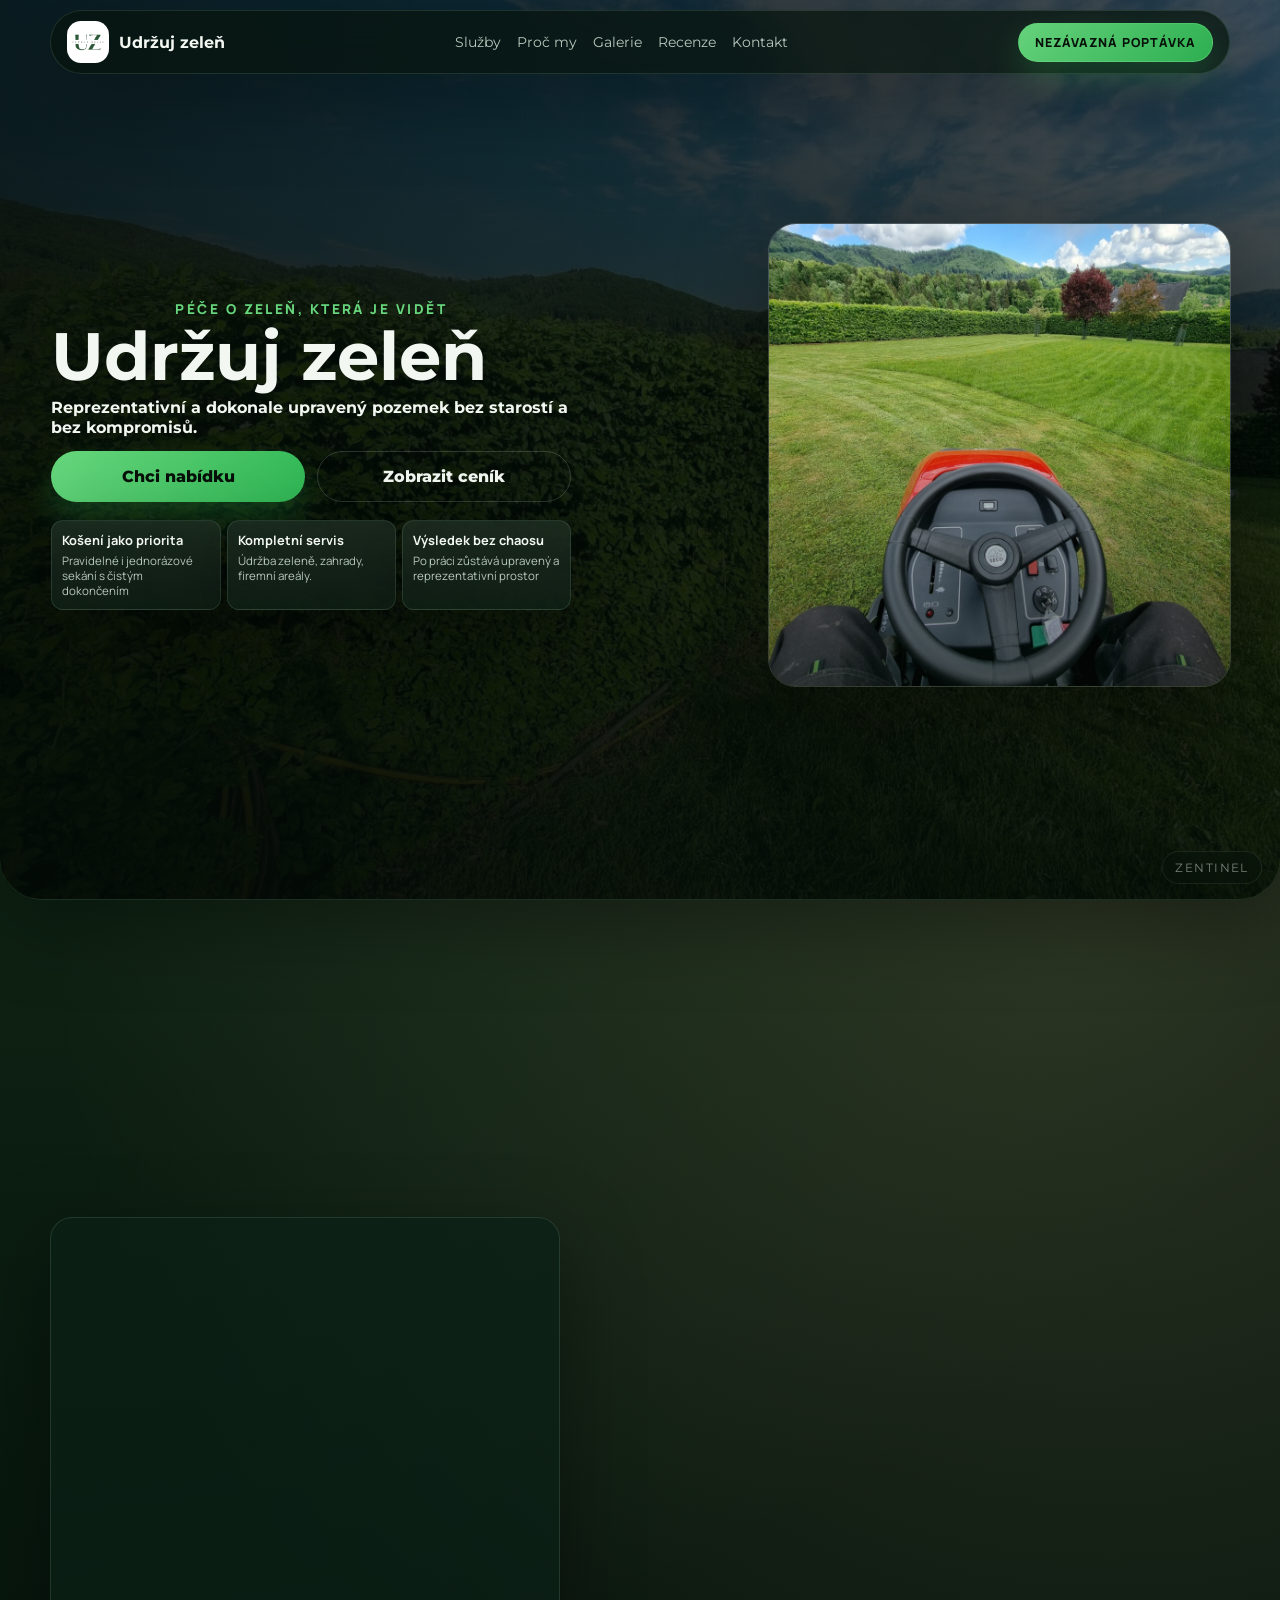
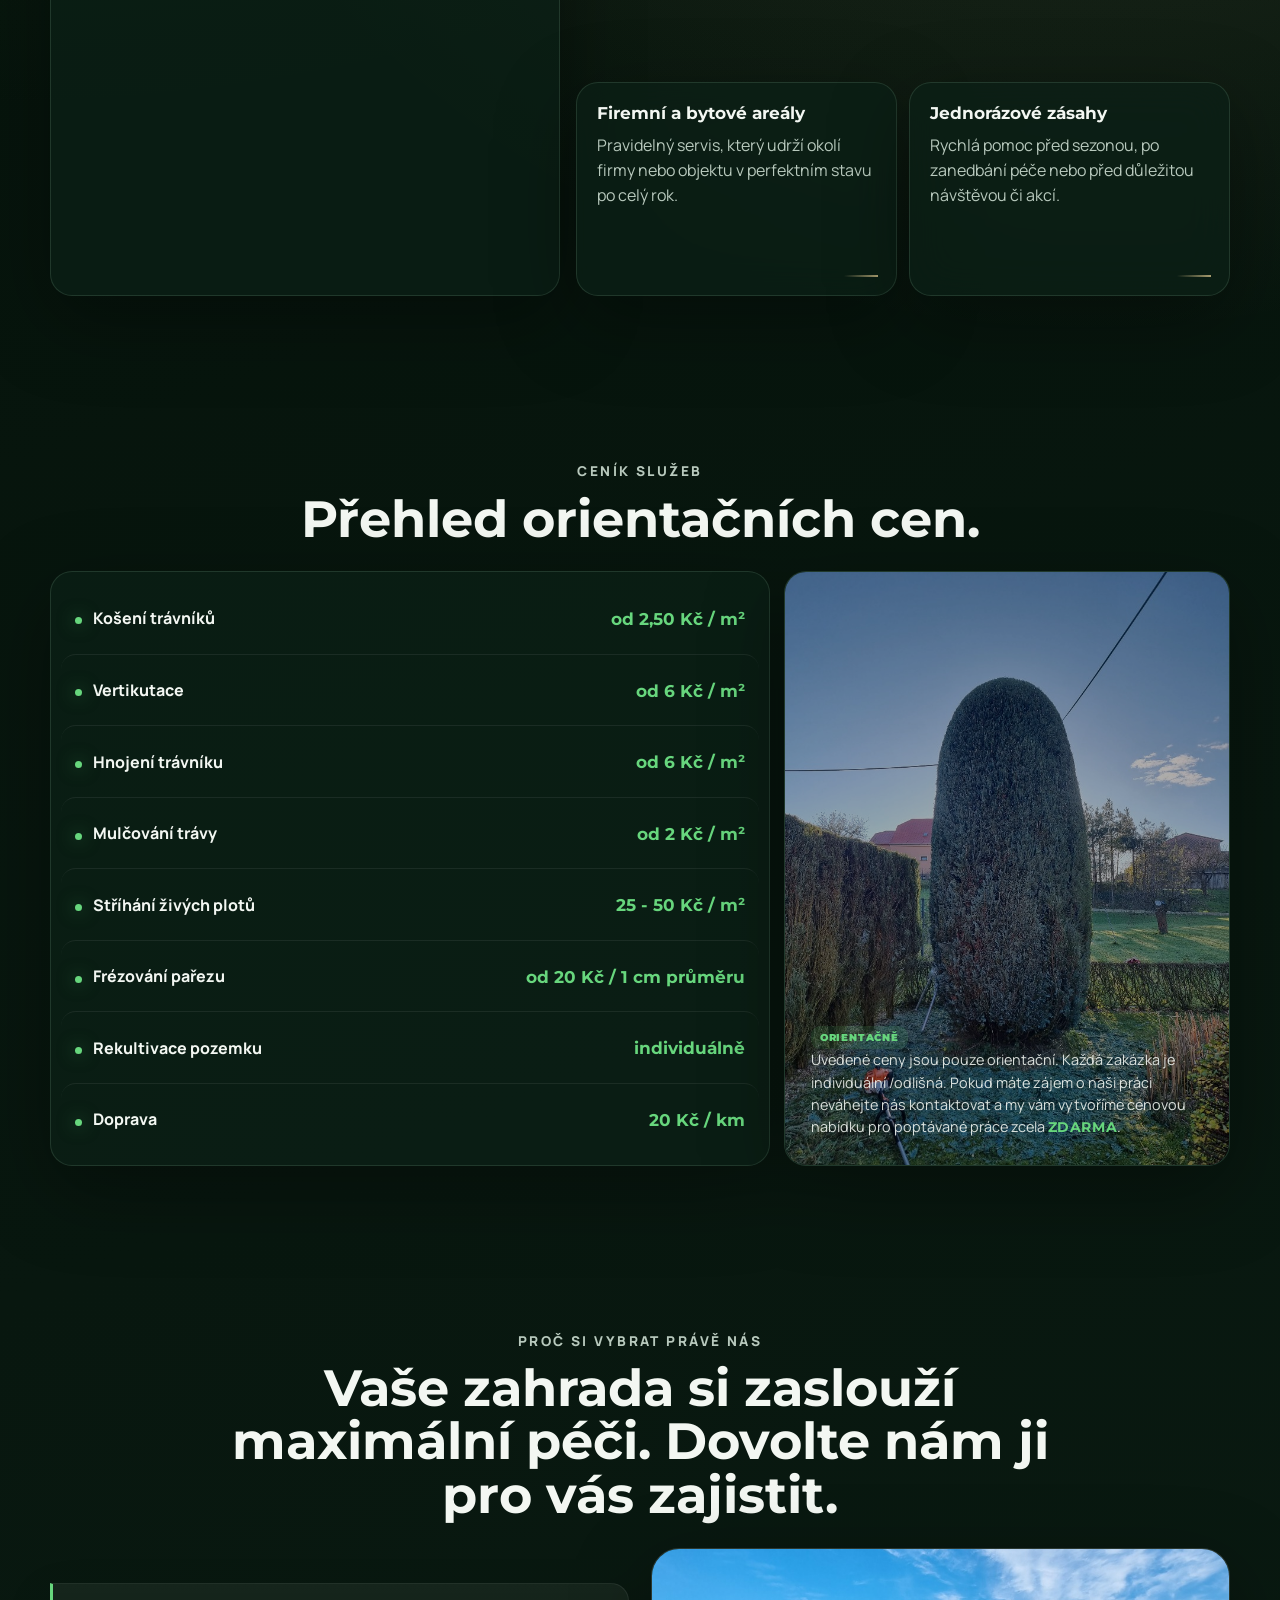
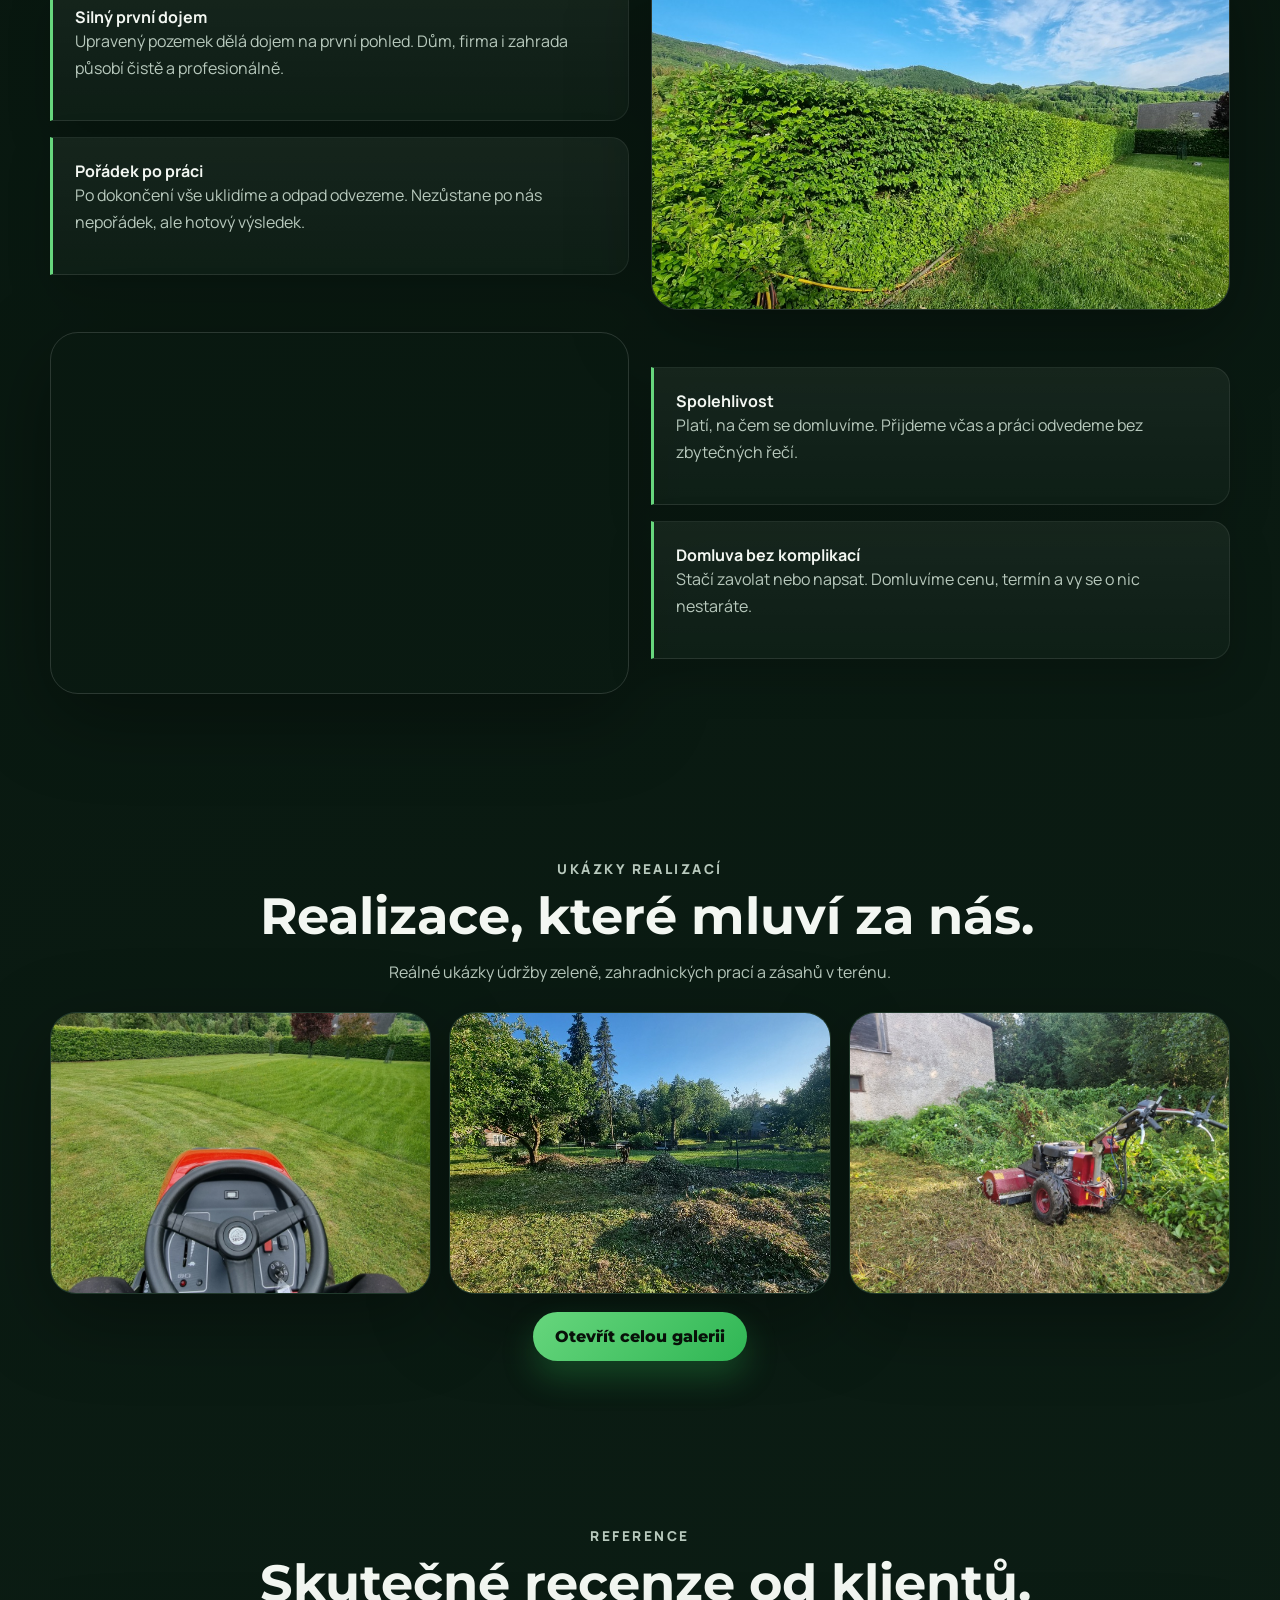
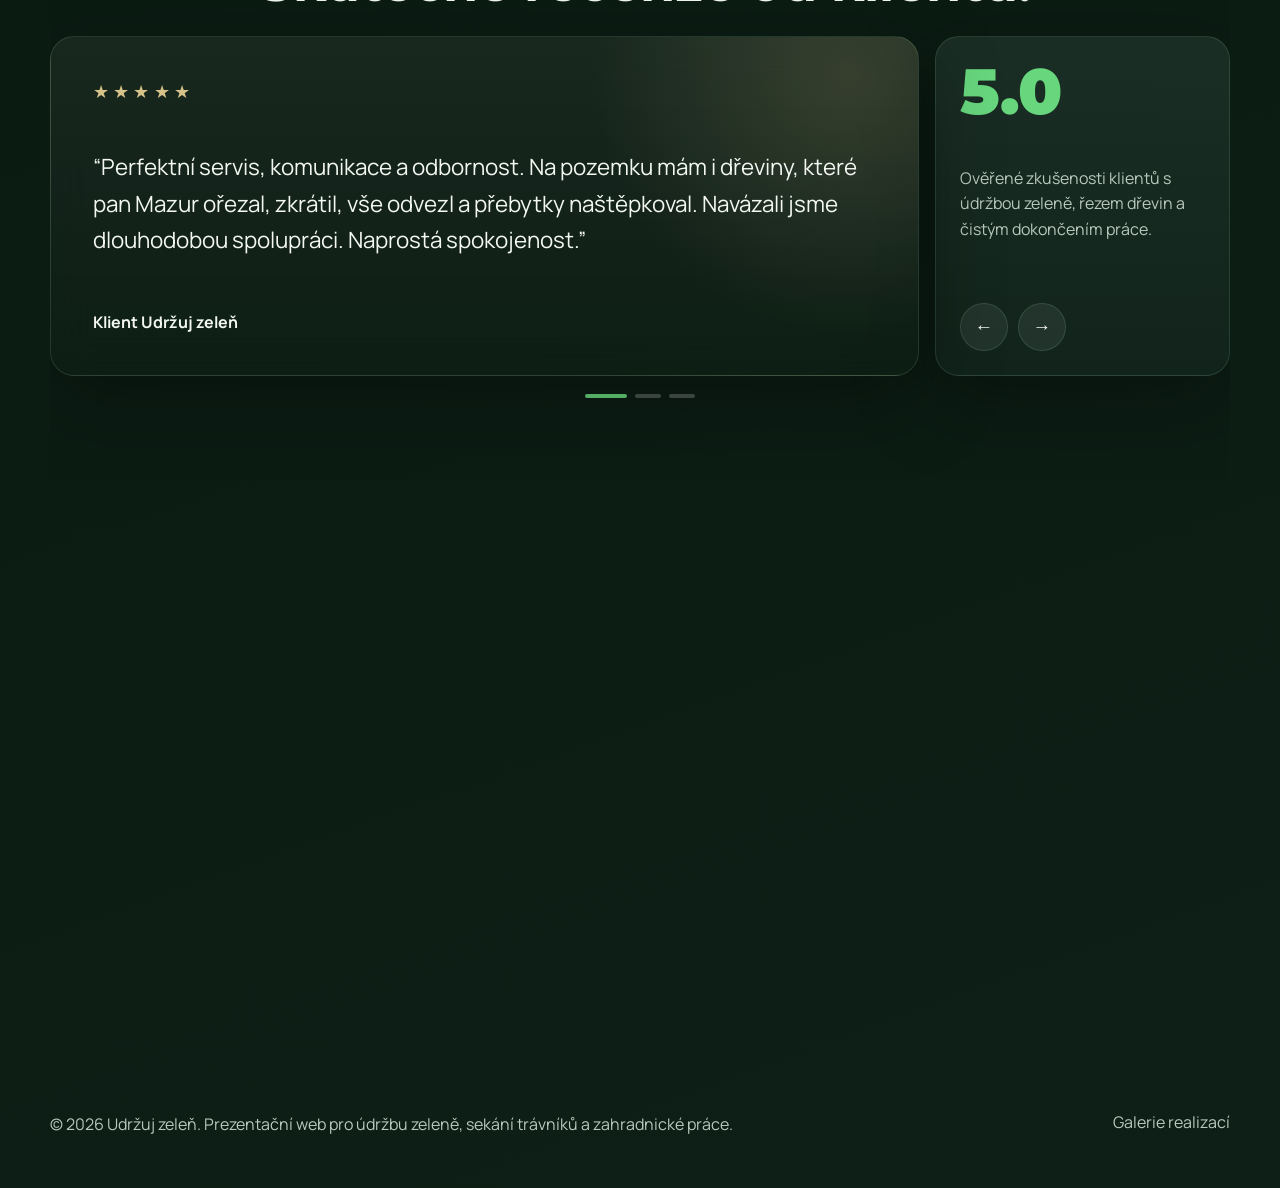
<file: index.html>
<!DOCTYPE html>
<html lang="cs">
<head>
  <meta charset="UTF-8">
  <meta name="viewport" content="width=device-width, initial-scale=1.0">
  <title>Udržuj zeleň | Údržba zeleně a zahradnické práce</title>
  <meta
    name="description"
    content="Prezentační web pro údržbu zeleně, košení trávy, mulčování, vertikutaci, hnojení trávníků, střih živých plotů a frézování pařezů."
  >
  <link rel="preconnect" href="https://fonts.googleapis.com">
  <link rel="preconnect" href="https://fonts.gstatic.com" crossorigin>
  <link
    href="https://fonts.googleapis.com/css2?family=Manrope:wght@400;500;600;700;800&family=Montserrat:wght@500;600;700;800;900&display=swap"
    rel="stylesheet"
  >
  <link rel="stylesheet" href="styles.css">
</head>
<body>
  <div class="site-shell">
    <header class="topbar">
      <a class="brand" href="#uvod" aria-label="Udržuj zeleň domů">
        <span class="brand-mark">
          <img src="assets/logo.png" alt="Logo Udržuj zeleň">
        </span>
        <span class="brand-text">
          <strong>Udržuj zeleň</strong>
        </span>
      </a>
      <nav class="nav">
        <a href="#sluzby">Služby</a>
        <a href="#proc-my">Proč my</a>
        <a href="galerie.html">Galerie</a>
        <a href="#reference">Recenze</a>
        <a href="#kontakt">Kontakt</a>
      </nav>
      <a class="button button-topbar" href="#kontakt">Nezávazná poptávka</a>
    </header>

    <main>
      <section class="hero section" id="uvod">
        <div class="hero-backdrop" aria-hidden="true">
          <img decoding="async" fetchpriority="high" src="Foto/2/20220523_182030.jpg" alt="">
        </div>
        <div class="hero-overlay"></div>

        <div class="hero-main">
          <div class="hero-copy reveal">
            <p class="eyebrow">Péče o zeleň, která je vidět</p>
            <h1>Udržuj zeleň</h1>
            <h2>Reprezentativní a dokonale upravený pozemek bez starostí a bez kompromisů.</h2>
            <div class="hero-actions">
              <a class="button" href="#kontakt">Chci nabídku</a>
              <a class="button button-ghost" href="#cennik">Zobrazit ceník</a>
            </div>

            <div class="hero-metrics">
              <article>
                <strong>Košení jako priorita</strong>
                <span>Pravidelné i jednorázové sekání s čistým dokončením</span>
              </article>
              <article>
                <strong>Kompletní servis</strong>
                <span>Údržba zeleně, zahrady, firemní areály.</span>
              </article>
              <article>
                <strong>Výsledek bez chaosu</strong>
                <span>Po práci zůstává upravený a reprezentativní prostor</span>
              </article>
            </div>
          </div>

          <figure class="hero-visual reveal reveal-delay">
            <img decoding="async" src="Foto/2/2.jpg" alt="Ukázka údržby zeleně">
          </figure>
        </div>
      </section>

      <section class="section" id="sluzby">
        <div class="section-heading reveal">
          <p class="eyebrow">Naše služby</p>
          <h2>Od pravidelného sečení až po náročné zásahy.</h2>
          <p>
            Postaráme se o pravidelnou péči i náročnější zásahy, které vyžadují zkušenost,
            techniku a čisté dokončení bez zbytečného chaosu.
          </p>
        </div>
        <div class="service-grid">
          <article class="service-visual reveal">
            <img loading="lazy" decoding="async" src="Foto/4/73BA2717-2BDB-4FBD-A117-A58303252056.jpeg" alt="Ukázka údržby zeleně">
          </article>
          <div class="service-list">
            <article class="service-card reveal">
              <h3>Košení trávy</h3>
              <p>
                Kompletní péče o váš trávník od precizního sečení a začištění detailů až po finální úklid,
                aby okolí vašeho domu vypadalo po celý rok reprezentativně.
              </p>
            </article>
            <article class="service-card reveal">
              <h3>Mulčování trávy</h3>
              <p>Rychlé a efektivní sečení vysoké i husté trávy se současným drcením porostu, čímž zcela odpadá starost s odvozem a likvidací bioodpadu.</p>
            </article>
            <article class="service-card reveal">
              <h3>Stříhání živých plotů</h3>
              <p>Zajišťujeme pravidelný tvarovací i radikální zmlazovací řez keřů a živých plotů pro jejich zdravý růst a perfektní vzhled včetně následného odvozu odpadu.</p>
            </article>
            <article class="service-card reveal">
              <h3>Frézování pařezů</h3>
              <p>Profesionální odstranění pařezu do hloubky 20 cm pod úroveň terénu, díky čemuž je místo ihned připravené k zasypání a dalšímu využití.</p>
            </article>
            <article class="service-card reveal">
              <h3>Firemní a bytové areály</h3>
              <p>Pravidelný servis, který udrží okolí firmy nebo objektu v perfektním stavu po celý rok.</p>
            </article>
            <article class="service-card reveal">
              <h3>Jednorázové zásahy</h3>
              <p>Rychlá pomoc před sezonou, po zanedbání péče nebo před důležitou návštěvou či akcí.</p>
            </article>
          </div>
        </div>
      </section>

      <section class="section" id="cennik">
        <div class="section-heading pricing-heading reveal">
          <p class="eyebrow">Ceník služeb</p>
          <h2>Přehled orientačních cen.</h2>
        </div>
        <div class="pricing-grid">
          <div class="price-table reveal">
            <div class="price-row">
              <span>Košení trávníků</span>
              <strong>od 2,50 Kč / m²</strong>
            </div>
            <div class="price-row">
              <span>Vertikutace</span>
              <strong>od 6 Kč / m²</strong>
            </div>
            <div class="price-row">
              <span>Hnojení trávníku</span>
              <strong>od 6 Kč / m²</strong>
            </div>
            <div class="price-row">
              <span>Mulčování trávy</span>
              <strong>od 2 Kč / m²</strong>
            </div>
            <div class="price-row">
              <span>Stříhání živých plotů</span>
              <strong>25 - 50 Kč / m²</strong>
            </div>
            <div class="price-row">
              <span>Frézování pařezu</span>
              <strong>od 20 Kč / 1 cm průměru</strong>
            </div>
            <div class="price-row">
              <span>Rekultivace pozemku</span>
              <strong>individuálně</strong>
            </div>
            <div class="price-row">
              <span>Doprava</span>
              <strong>20 Kč / km</strong>
            </div>
          </div>
          <article class="price-visual reveal">
            <img loading="lazy" decoding="async" src="Foto/2/20231107_082844.jpg" alt="Realizace údržby zahrady">
            <div>
              <span class="price-label">Orientačně</span>
              <p>Uvedené ceny jsou pouze orientační. Každá zakázka je individuální /odlišná. Pokud máte zájem o naši práci neváhejte nás kontaktovat a my vám vytvoříme cenovou nabídku pro poptávané práce zcela <strong>ZDARMA</strong>.</p>
            </div>
          </article>
        </div>
      </section>

      <section class="section" id="proc-my">
        <div class="section-heading section-heading-centered why-heading reveal">
          <p class="eyebrow">Proč si vybrat právě nás</p>
          <h2>Vaše zahrada si zaslouží maximální péči. Dovolte nám ji pro vás zajistit.</h2>
        </div>
        <div class="why-layout">
          <article class="why-row reveal">
            <div class="feature-list why-copy">
              <article>
                <strong>Silný první dojem</strong>
                <p>Upravený pozemek dělá dojem na první pohled. Dům, firma i zahrada působí čistě a profesionálně.</p>
              </article>
              <article>
                <strong>Pořádek po práci</strong>
                <p>Po dokončení vše uklidíme a odpad odvezeme. Nezůstane po nás nepořádek, ale hotový výsledek.</p>
              </article>
            </div>
            <figure class="why-photo-panel">
              <img loading="lazy" decoding="async" src="Foto/2/20220523_182030.jpg" alt="Upravený zelený pozemek">
            </figure>
          </article>

          <article class="why-row why-row-reverse reveal reveal-delay">
            <div class="feature-list why-copy">
              <article>
                <strong>Spolehlivost</strong>
                <p>Platí, na čem se domluvíme. Přijdeme včas a práci odvedeme bez zbytečných řečí.</p>
              </article>
              <article>
                <strong>Domluva bez komplikací</strong>
                <p>Stačí zavolat nebo napsat. Domluvíme cenu, termín a vy se o nic nestaráte.</p>
              </article>
            </div>
            <figure class="why-photo-panel">
              <img loading="lazy" decoding="async" src="Foto/4/IMG_0421.jpeg" alt="Zahradnická realizace">
            </figure>
          </article>
        </div>
      </section>

      <section class="section">
        <div class="section-heading gallery-preview-heading reveal">
          <p class="eyebrow">Ukázky realizací</p>
          <h2>Realizace, které mluví za nás.</h2>
          <p>
            Reálné ukázky údržby zeleně, zahradnických prací a zásahů v terénu.
          </p>
        </div>
        <div class="gallery-grid">
          <a class="gallery-card reveal" href="galerie.html">
            <img loading="lazy" decoding="async" src="Foto/2/2.jpg" alt="Ukázka údržby zeleně">
          </a>
          <a class="gallery-card reveal" href="galerie.html">
            <img loading="lazy" decoding="async" src="Foto/2/20240605_184739.jpg" alt="Zahradnická realizace">
          </a>
          <a class="gallery-card reveal" href="galerie.html">
            <img loading="lazy" decoding="async" src="Foto/2/20240719_073822.jpg" alt="Ukázka hotové realizace">
          </a>
        </div>
        <div class="gallery-cta reveal">
          <a class="button" href="galerie.html">Otevřít celou galerii</a>
        </div>
      </section>

      <section class="section testimonials" id="reference">
        <div class="section-heading testimonial-heading reveal">
          <p class="eyebrow">Reference</p>
          <h2>Skutečné recenze od klientů.</h2>
        </div>
        <div class="testimonial-shell reveal">
          <div class="testimonial-viewport" aria-live="polite">
            <article class="testimonial-card active">
              <div class="testimonial-stars" aria-label="5 z 5 hvězdiček">★★★★★</div>
              <p>
                “Perfektní servis, komunikace a odbornost. Na pozemku mám i dřeviny, které pan Mazur
                ořezal, zkrátil, vše odvezl a přebytky naštěpkoval. Navázali jsme dlouhodobou spolupráci.
                Naprostá spokojenost.”
              </p>
              <strong>Klient Udržuj zeleň</strong>
            </article>
            <article class="testimonial-card">
              <div class="testimonial-stars" aria-label="5 z 5 hvězdiček">★★★★★</div>
              <p>
                “Skvělá domluva, perfektně odvedená práce, ostříhání živého plotu, s konečným úklidem
                a odvozem větví. Maximální spokojenost. Vřele doporučuji.”
              </p>
              <strong>Luboš Heczko</strong>
            </article>
            <article class="testimonial-card">
              <div class="testimonial-stars" aria-label="5 z 5 hvězdiček">★★★★★</div>
              <p>
                “Rychlá domluva, perfektně odvedená práce. Vřele doporučuji.”
              </p>
              <strong>Klient Udržuj zeleň</strong>
            </article>
          </div>
          <aside class="testimonial-panel">
            <span class="testimonial-score">5.0</span>
            <p>Ověřené zkušenosti klientů s údržbou zeleně, řezem dřevin a čistým dokončením práce.</p>
            <div class="testimonial-controls">
              <button class="carousel-button" id="prevReview" aria-label="Předchozí recenze">←</button>
              <button class="carousel-button" id="nextReview" aria-label="Další recenze">→</button>
            </div>
          </aside>
        </div>
        <div class="carousel-dots" id="reviewDots" aria-label="Přepínání recenzí"></div>
      </section>

      <section class="section" id="kontakt">
        <div class="contact-panel reveal">
          <div class="contact-copy">
            <p class="eyebrow">Kontakt</p>
            <h2>Chcete, aby váš pozemek vypadal přesně tak, jak má?</h2>
            <p>Ozvěte se telefonicky, e-mailem nebo přes sociální sítě. Domluvíme termín, rozsah práce a jasnou cenu.</p>
          </div>
          <div class="contact-card">
            <div class="contact-lines">
              <a href="tel:+420734369304">
                <span>Telefon</span>
                +420 734 369 304
              </a>
              <a href="mailto:udrzujzelen@seznam.cz?subject=Nez%C3%A1vazn%C3%A1%20popt%C3%A1vka%20-%20%C3%BAdr%C5%BEba%20zelen%C4%9B">
                <span>E-mail</span>
                udrzujzelen@seznam.cz
              </a>
            </div>
            <div class="social-links" aria-label="Sociální sítě">
              <a class="social-link" href="https://www.facebook.com/profile.php?id=100083705046948" target="_blank" rel="noreferrer" aria-label="Facebook Udržuj zeleň">
                <svg aria-hidden="true" viewBox="0 0 24 24">
                  <path d="M15.12 8.5H13.4c-.45 0-.75.3-.75.82v1.18h2.4l-.36 2.43h-2.04V19h-2.52v-6.07H8.08V10.5h2.05V9.08c0-2.08 1.27-3.22 3.14-3.22.9 0 1.67.07 1.9.1v2.54h-.05Z" />
                </svg>
                Udržuj zeleň
              </a>
              <a class="social-link" href="https://www.instagram.com/udrzujzelen" target="_blank" rel="noreferrer" aria-label="Instagram Udržuj zeleň">
                <svg aria-hidden="true" viewBox="0 0 24 24">
                  <rect x="5" y="5" width="14" height="14" rx="4" />
                  <circle cx="12" cy="12" r="3.2" />
                  <circle cx="16.4" cy="7.6" r="0.9" />
                </svg>
                Udržuj zeleň
              </a>
            </div>
            <p>Působnost: okolní obce, města i firemní areály</p>
            <a class="button" href="mailto:udrzujzelen@seznam.cz?subject=Nez%C3%A1vazn%C3%A1%20popt%C3%A1vka%20-%20%C3%BAdr%C5%BEba%20zelen%C4%9B">Napsat poptávku</a>
          </div>
        </div>
      </section>
    </main>

    <footer class="footer">
      <p>© 2026 Udržuj zeleň. Prezentační web pro údržbu zeleně, sekání trávníků a zahradnické práce.</p>
      <a href="galerie.html">Galerie realizací</a>
    </footer>
  </div>

  <a class="watermark" href="https://zentinel.cz/" target="_blank" rel="noreferrer">Zentinel</a>

  <script src="script.js"></script>
</body>
</html>
</file>
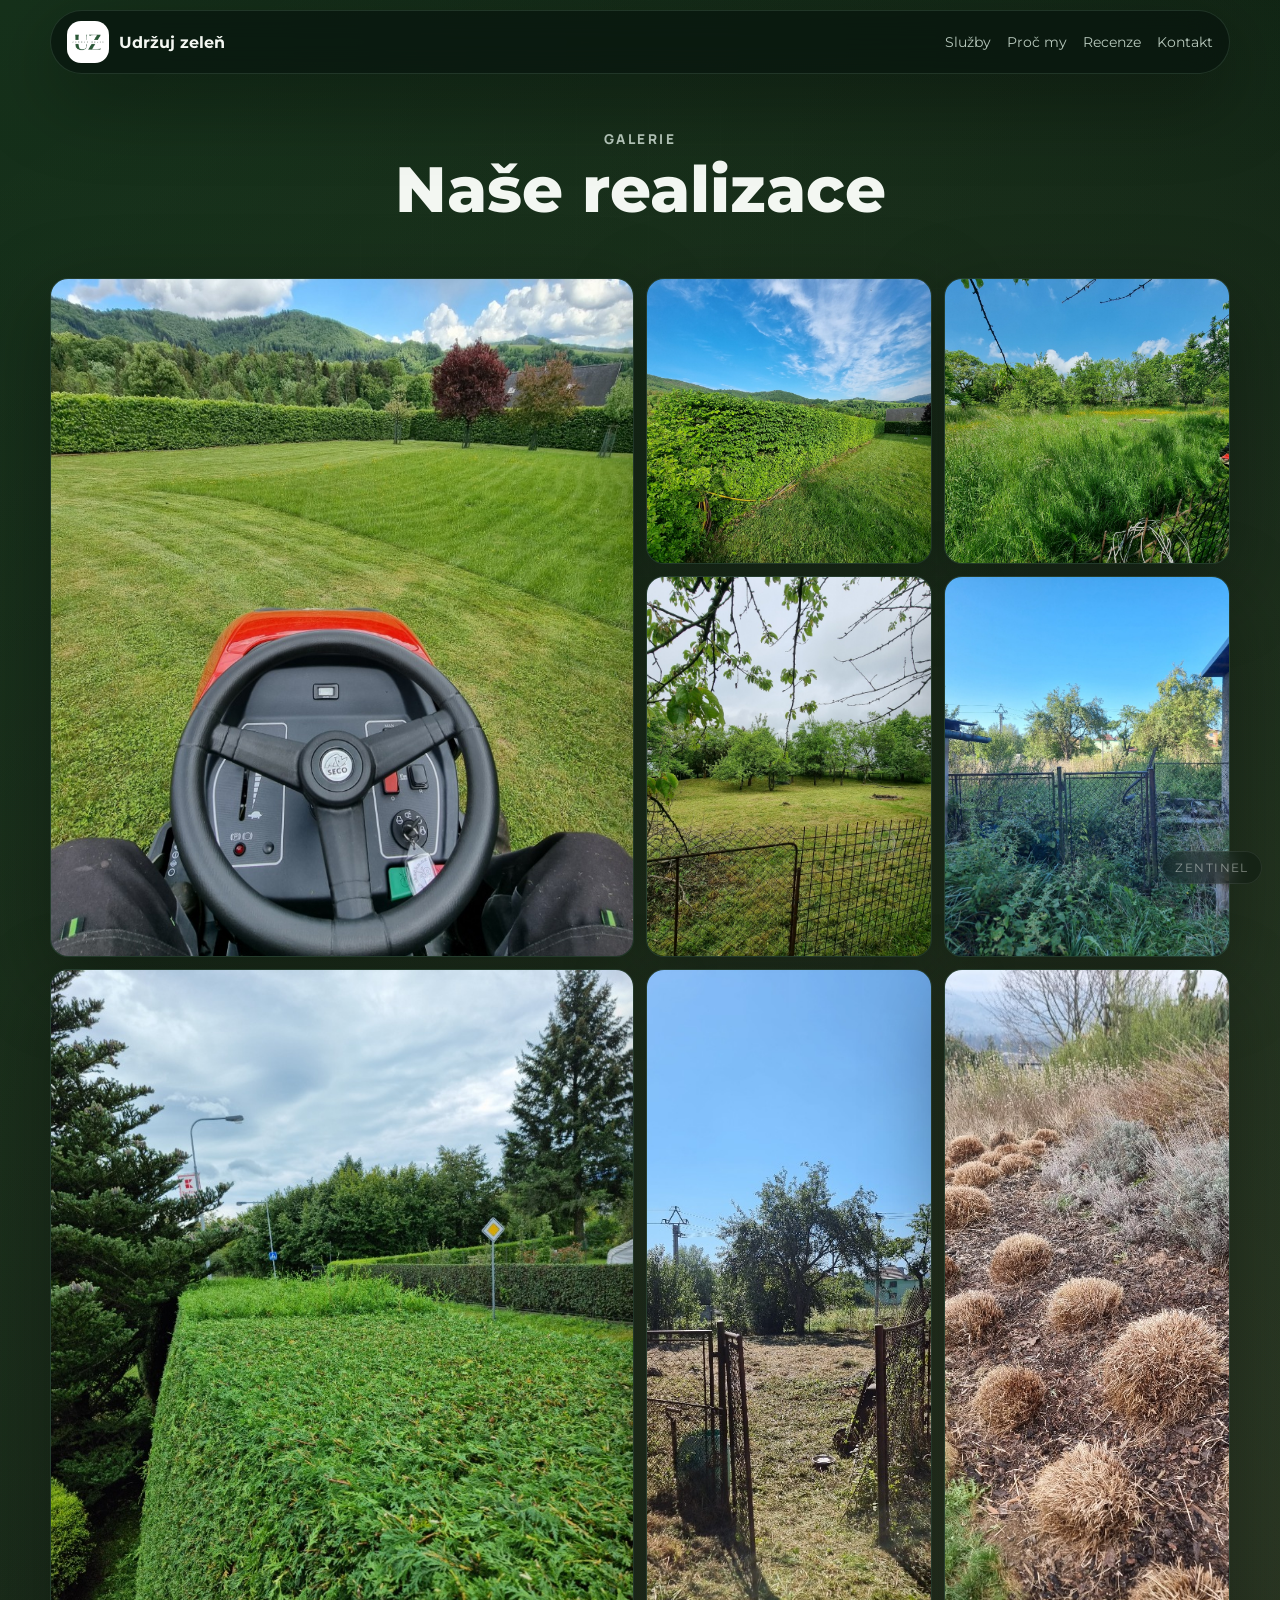
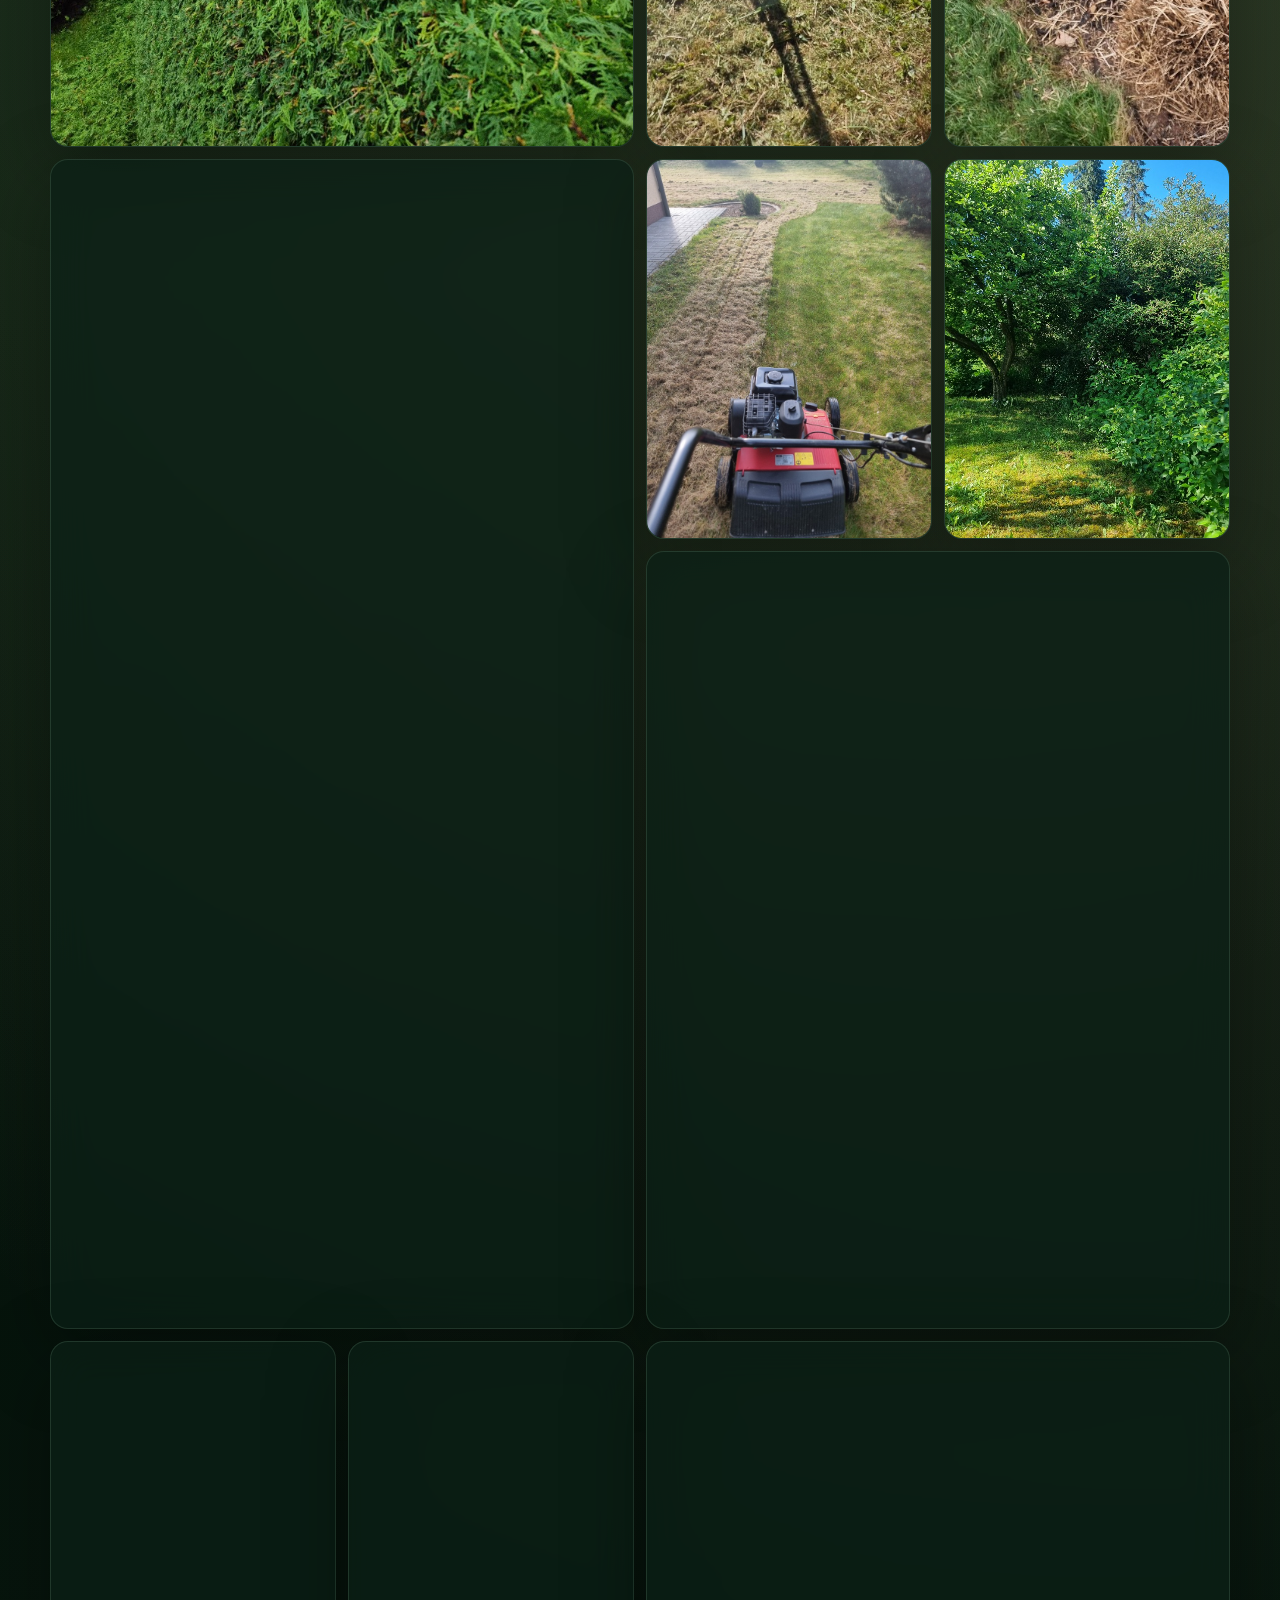
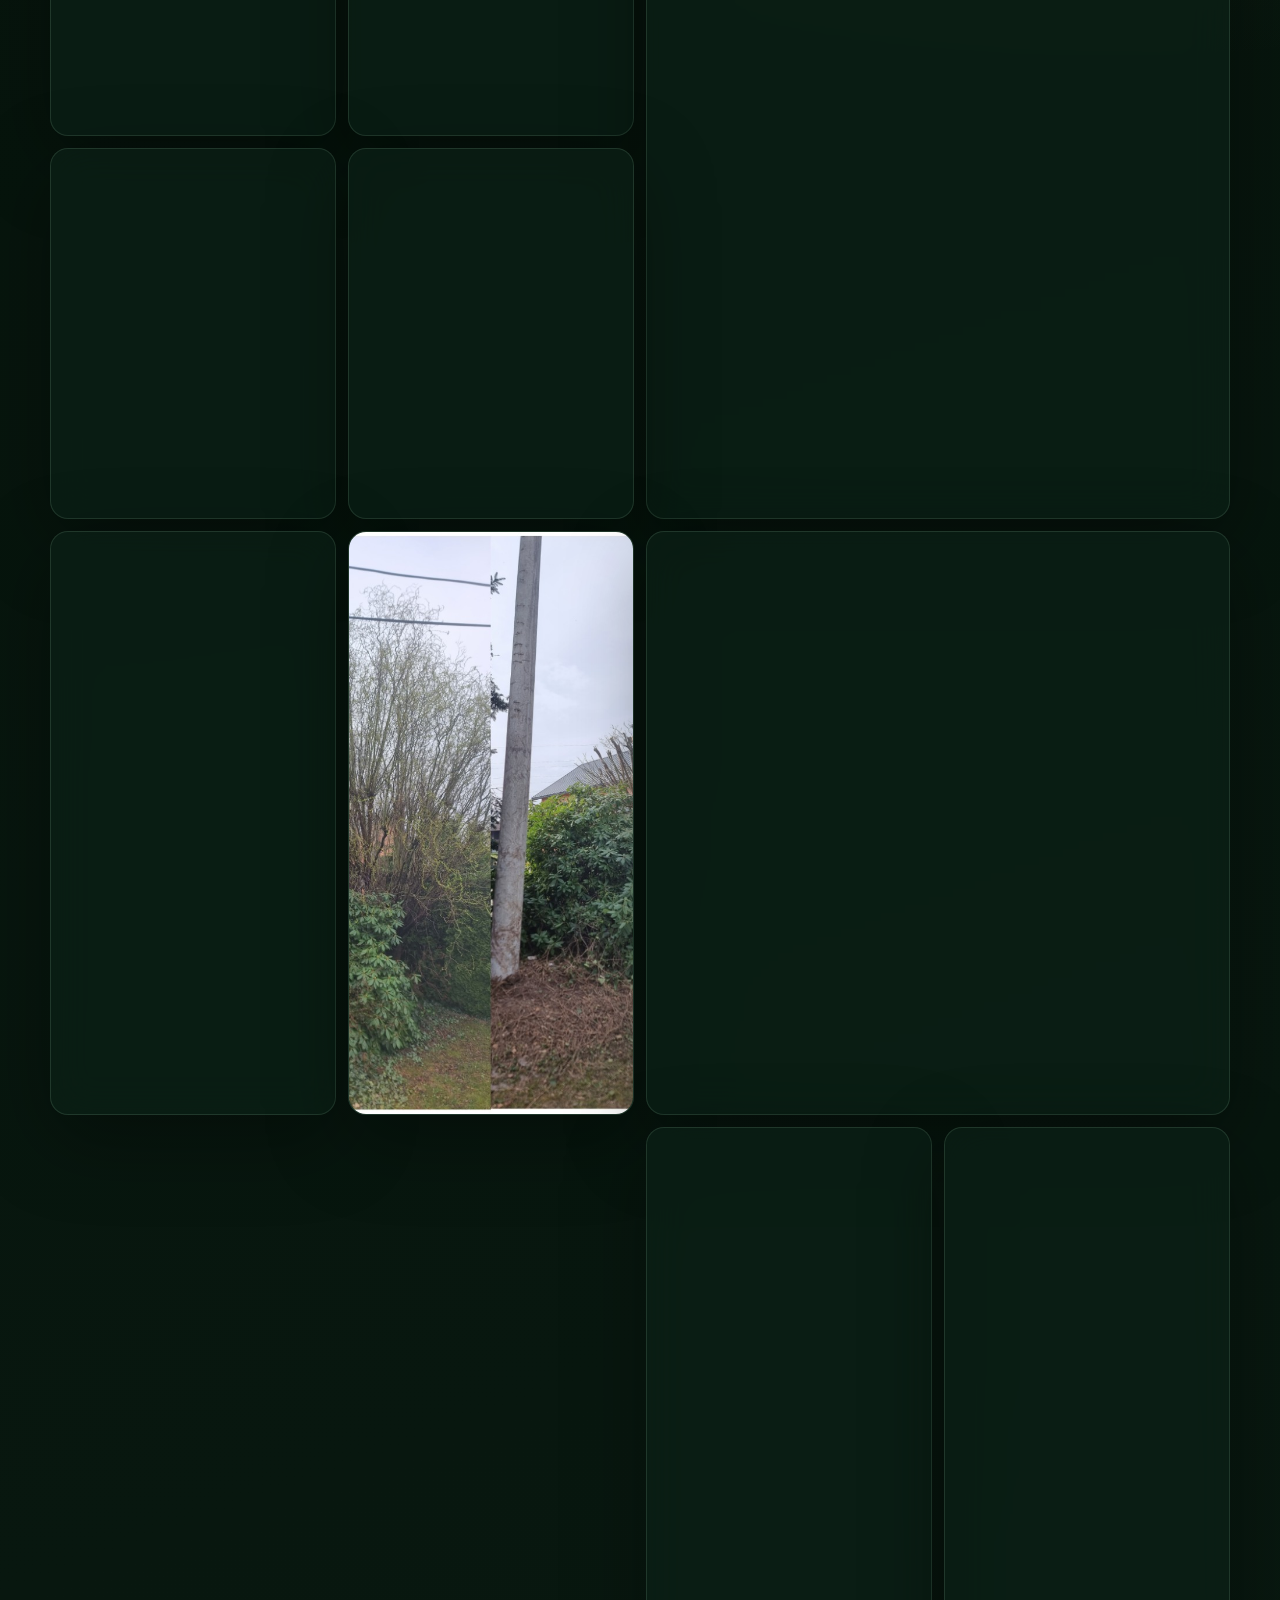
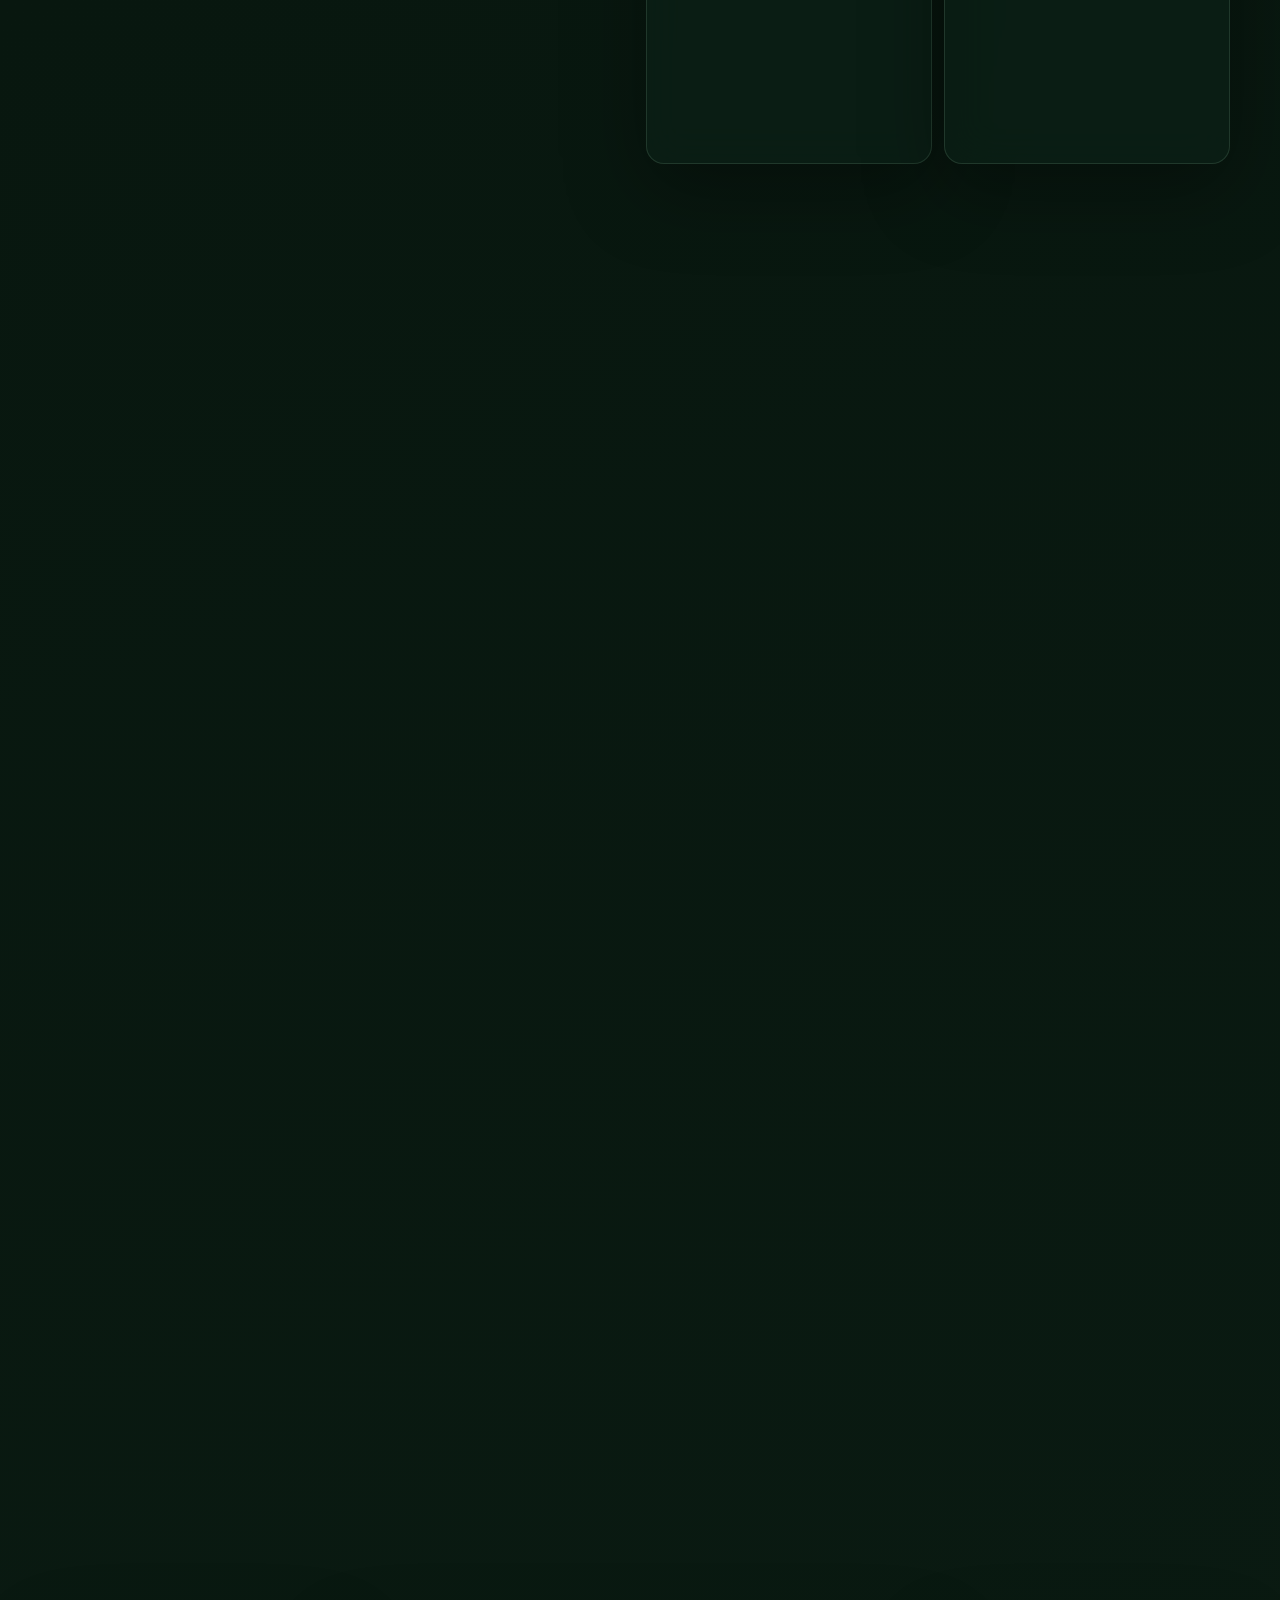
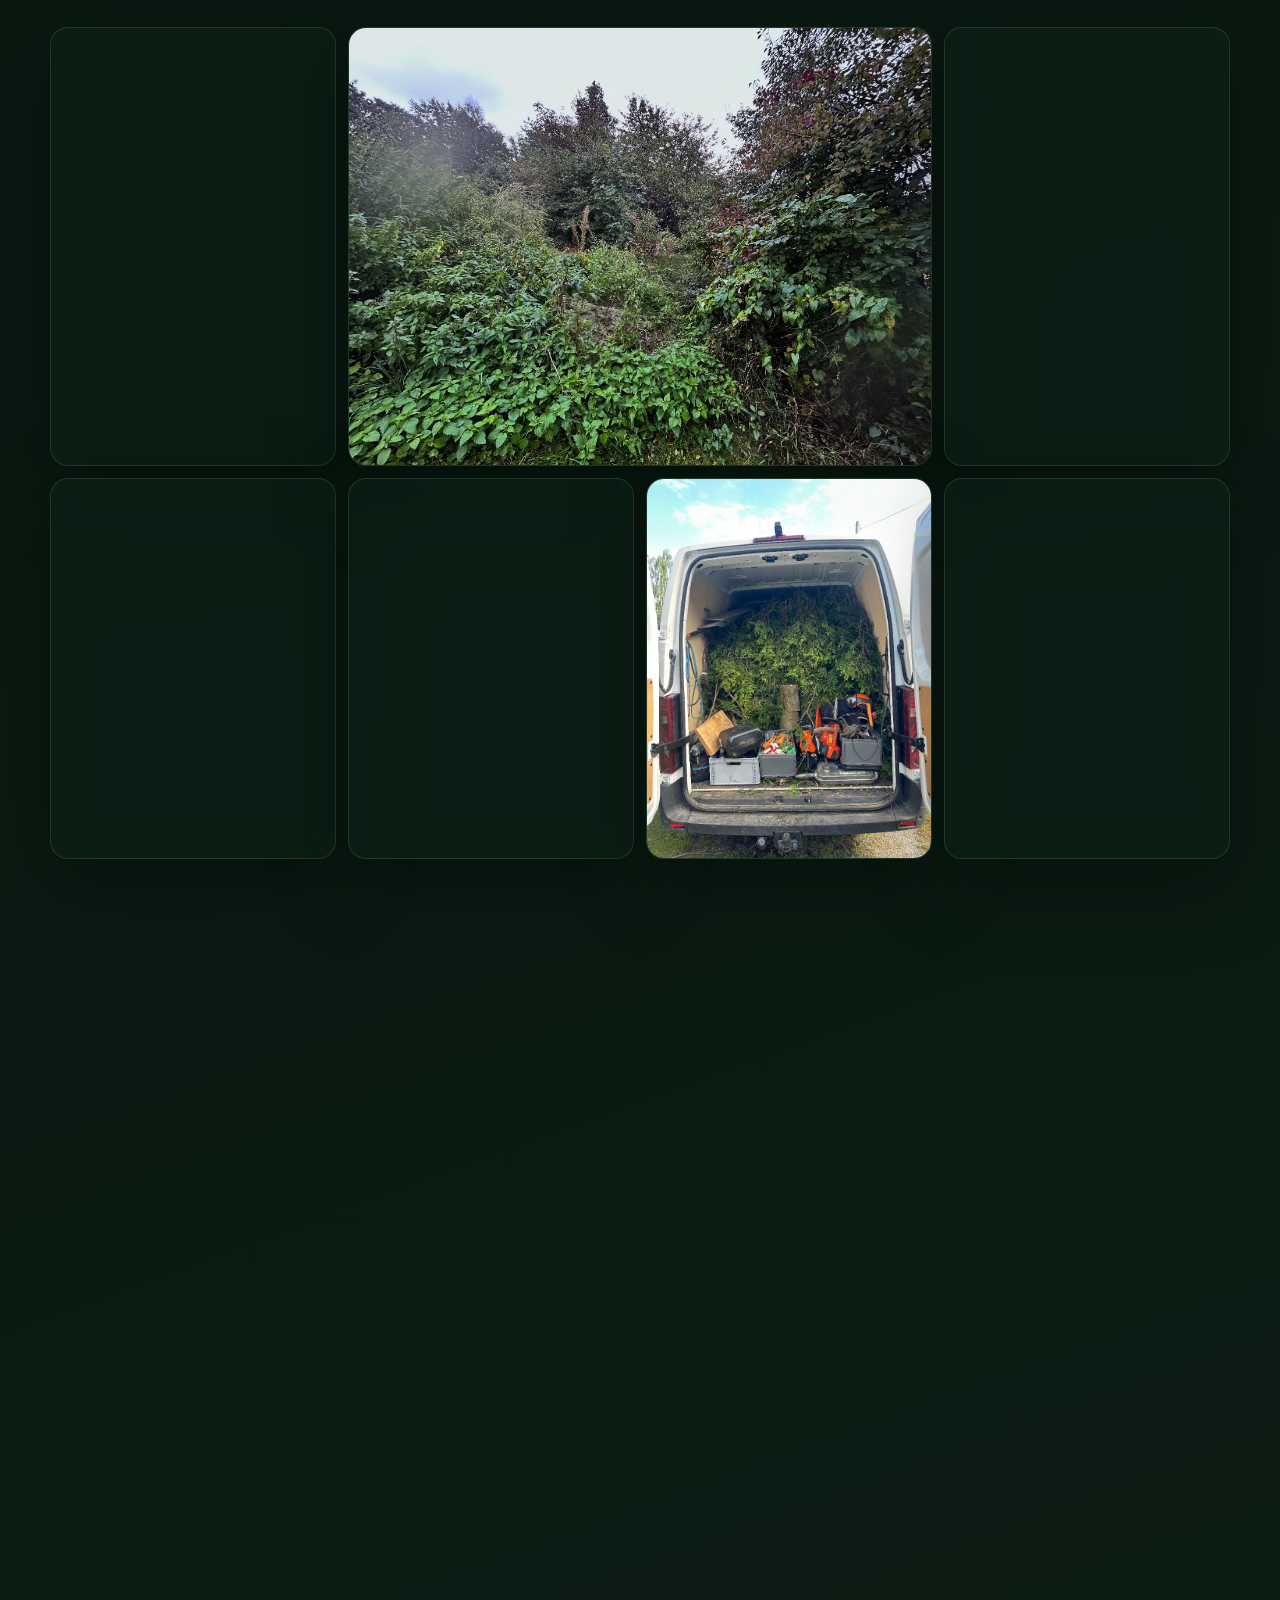
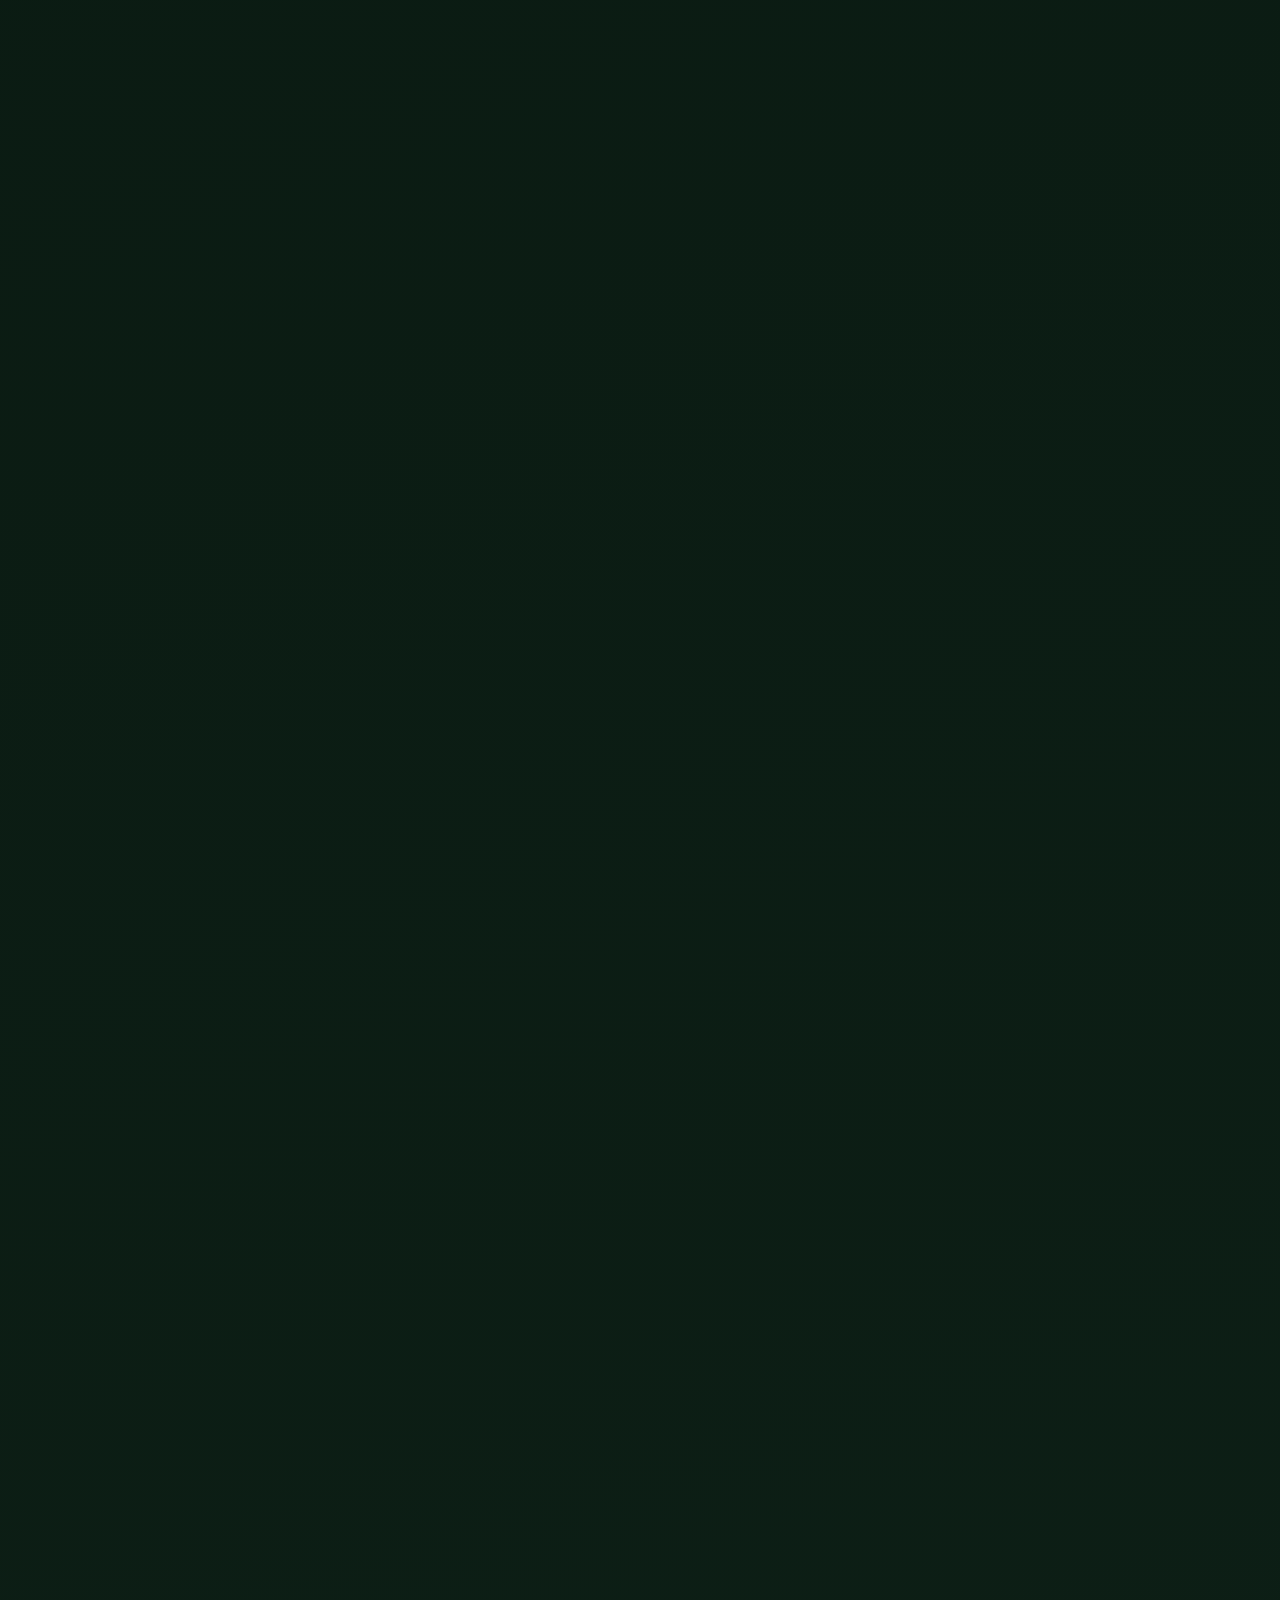
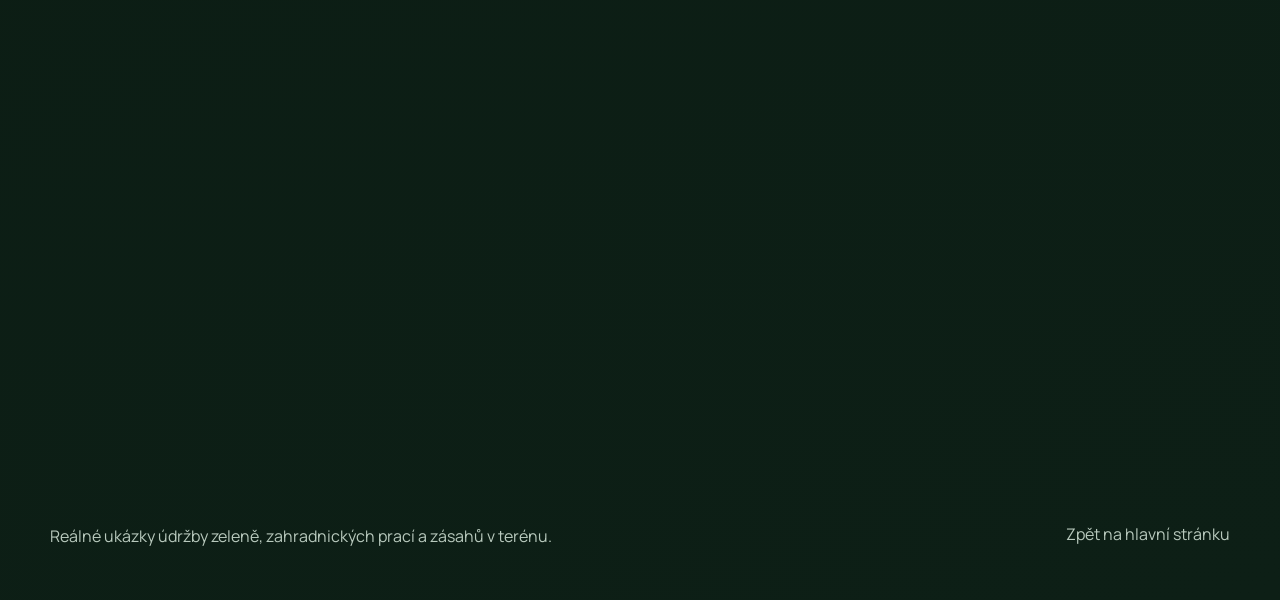
<file: galerie.html>
﻿<!DOCTYPE html>
<html lang="cs">
<head>
  <meta charset="UTF-8">
  <meta name="viewport" content="width=device-width, initial-scale=1.0">
  <title>Galerie | Udržuj zeleň</title>
  <meta
    name="description"
    content="Galerie reálných ukázek údržby zeleně, košení trávy, mulčování, střihu živých plotů a zahradnických prací."
  >
  <link rel="preconnect" href="https://fonts.googleapis.com">
  <link rel="preconnect" href="https://fonts.gstatic.com" crossorigin>
  <link
    href="https://fonts.googleapis.com/css2?family=Manrope:wght@400;500;600;700;800&family=Montserrat:wght@500;600;700;800;900&display=swap"
    rel="stylesheet"
  >
  <link rel="stylesheet" href="styles.css">
</head>
<body>
  <div class="site-shell">
    <header class="topbar">
      <a class="brand" href="index.html" aria-label="Udržuj zeleň domů">
        <span class="brand-mark">
          <img src="assets/logo.png" alt="Logo Udržuj zeleň">
        </span>
        <span class="brand-text">
          <strong>Udržuj zeleň</strong>
        </span>
      </a>
      <nav class="nav">
        <a href="index.html#sluzby">Služby</a>
        <a href="index.html#proc-my">Proč my</a>
        <a href="index.html#reference">Recenze</a>
        <a href="index.html#kontakt">Kontakt</a>
      </nav>
    </header>

    <main class="gallery-page">
      <section class="section gallery-hero">
        <div class="section-heading reveal">
          <p class="eyebrow">Galerie</p>
          <h1>Naše realizace</h1>
        </div>
      </section>

      <section class="section mosaic-grid">
        <article class="mosaic-card mosaic-large reveal">
          <img loading="lazy" decoding="async" src="Foto/2/2.jpg" alt="Realizace údržby zeleně">
        </article>
        <article class="mosaic-card reveal">
          <img loading="lazy" decoding="async" src="Foto/2/20220523_182030.jpg" alt="Realizace údržby pozemku">
        </article>
        <article class="mosaic-card reveal">
          <img loading="lazy" decoding="async" src="Foto/2/20220602_124512.jpg" alt="Ukázka zahradnických prací">
        </article>
        <article class="mosaic-card reveal">
          <img loading="lazy" decoding="async" src="Foto/2/20220604_110507.jpg" alt="Fotografie úpravy zeleně">
        </article>
        <article class="mosaic-card mosaic-wide reveal">
          <img loading="lazy" decoding="async" src="Foto/2/20220916_101045.jpg" alt="Hotová realizace na zahradě">
        </article>
        <article class="mosaic-card reveal">
          <img loading="lazy" decoding="async" src="Foto/2/20230906_081954.jpg" alt="Průběh údržby zeleně">
        </article>
        <article class="mosaic-card reveal">
          <img loading="lazy" decoding="async" src="Foto/2/20230906_122435.jpg" alt="Detail práce na pozemku">
        </article>
        <article class="mosaic-card mosaic-large reveal">
          <img loading="lazy" decoding="async" src="Foto/2/20231107_082844.jpg" alt="Realizace údržby zahrady">
        </article>
        <article class="mosaic-card reveal">
          <img loading="lazy" decoding="async" src="Foto/2/20240319_105534.jpg" alt="Ukázka práce v exteriéru">
        </article>
        <article class="mosaic-card reveal">
          <img loading="lazy" decoding="async" src="Foto/2/20240411_085045.jpg" alt="Péče o zeleň u objektu">
        </article>
        <article class="mosaic-card reveal">
          <img loading="lazy" decoding="async" src="Foto/2/20240528_081650.jpg" alt="Úprava pozemku po práci">
        </article>
        <article class="mosaic-card mosaic-wide reveal">
          <img loading="lazy" decoding="async" src="Foto/2/20240605_184739.jpg" alt="Zahradnická realizace">
        </article>
        <article class="mosaic-card reveal">
          <img loading="lazy" decoding="async" src="Foto/2/20240719_073822.jpg" alt="Realizace péče o zahradu">
        </article>
        <article class="mosaic-card reveal">
          <img loading="lazy" decoding="async" src="Foto/2/20240726_133911.jpg" alt="Hotová údržba pozemku">
        </article>
        <article class="mosaic-card mosaic-large reveal">
          <img loading="lazy" decoding="async" src="Foto/2/20250314_083326.jpg" alt="Práce na zeleni před sezonou">
        </article>
        <article class="mosaic-card reveal">
          <img loading="lazy" decoding="async" src="Foto/2/5.jpg" alt="Ukázka dokončené práce">
        </article>
        <article class="mosaic-card reveal">
          <img loading="lazy" decoding="async" src="Foto/2/PhotoCollage_1743667699282.jpg" alt="Koláž realizací údržby zeleně">
        </article>
        <article class="mosaic-card reveal">
          <img loading="lazy" decoding="async" src="Foto/2/PhotoCollage_1743667752389.jpg" alt="Koláž zahradnických prací">
        </article>
        <article class="mosaic-card reveal">
          <img loading="lazy" decoding="async" src="Foto/2/PhotoCollage_1743667902306.jpg" alt="Koláž údržby pozemků">
        </article>
        <article class="mosaic-card mosaic-wide reveal">
          <img loading="lazy" decoding="async" src="Foto/2/PhotoCollage_1743667977702.jpg" alt="Koláž hotových realizací">
        </article>
        <article class="mosaic-card mosaic-large reveal">
          <img loading="lazy" decoding="async" src="Foto/1/IMG_3871.jpeg" alt="Fotografie údržby zeleně">
        </article>
        <article class="mosaic-card reveal">
          <img loading="lazy" decoding="async" src="Foto/1/20220705_065613.jpg" alt="Ukázka práce na pozemku">
        </article>
        <article class="mosaic-card reveal">
          <img loading="lazy" decoding="async" src="Foto/1/IMG_2337.jpeg" alt="Realizace údržby zeleně">
        </article>
        <article class="mosaic-card reveal">
          <img loading="lazy" decoding="async" src="Foto/1/IMG_4297.jpeg" alt="Detail práce v exteriéru">
        </article>
        <div class="mosaic-collage reveal" aria-label="Kompaktní koláž realizací">
          <article class="mosaic-card">
            <img loading="lazy" decoding="async" src="Foto/1/IMG_4300.jpeg" alt="Zahradnická realizace">
          </article>
          <article class="mosaic-card">
            <img loading="lazy" decoding="async" src="Foto/1/IMG_4442.jpeg" alt="Ukázka hotové práce">
          </article>
          <article class="mosaic-card">
            <img loading="lazy" decoding="async" src="Foto/1/IMG_4336.jpeg" alt="Práce na zeleni a pozemku">
          </article>
          <article class="mosaic-card">
            <img loading="lazy" decoding="async" src="Foto/1/IMG_5328.jpeg" alt="Pozemek před úpravou">
          </article>
          <article class="mosaic-card">
            <img loading="lazy" decoding="async" src="Foto/1/IMG_5330.jpeg" alt="Pozemek po úpravě">
          </article>
          <article class="mosaic-card">
            <img loading="lazy" decoding="async" src="Foto/1/IMG_4413.jpeg" alt="Hotová realizace údržby zeleně">
          </article>
        </div>
        <article class="mosaic-card reveal">
          <img loading="lazy" decoding="async" src="Foto/4/20230420_144420.jpeg" alt="Ukázka realizace údržby zeleně">
        </article>
        <article class="mosaic-card reveal">
          <img loading="lazy" decoding="async" src="Foto/4/20230921_130241.jpeg" alt="Fotografie zahradnické realizace">
        </article>
        <article class="mosaic-card mosaic-wide reveal">
          <img loading="lazy" decoding="async" src="Foto/4/5A697A03-43BE-4C6B-9021-29ED52AAF2E0.jpeg" alt="Hotová práce v exteriéru">
        </article>
        <article class="mosaic-card reveal">
          <img loading="lazy" decoding="async" src="Foto/4/73BA2717-2BDB-4FBD-A117-A58303252056.jpeg" alt="Údržba zeleně v terénu">
        </article>
        <article class="mosaic-card reveal">
          <img loading="lazy" decoding="async" src="Foto/4/IMG_0006.jpeg" alt="Ukázka práce na pozemku">
        </article>
        <article class="mosaic-card reveal">
          <img loading="lazy" decoding="async" src="Foto/4/IMG_0278.jpeg" alt="Realizace péče o zeleň">
        </article>
        <article class="mosaic-card reveal">
          <img loading="lazy" decoding="async" src="Foto/4/IMG_0312.jpeg" alt="Detail zahradnické práce">
        </article>
        <article class="mosaic-card reveal">
          <img loading="lazy" decoding="async" src="Foto/4/IMG_0421.jpeg" alt="Zahradnická realizace">
        </article>
        <article class="mosaic-card reveal">
          <img loading="lazy" decoding="async" src="Foto/4/IMG_0503.jpeg" alt="Údržba pozemku">
        </article>
        <article class="mosaic-card reveal">
          <img loading="lazy" decoding="async" src="Foto/4/IMG_0567.jpeg" alt="Práce v exteriéru">
        </article>
        <article class="mosaic-card mosaic-wide reveal">
          <img loading="lazy" decoding="async" src="Foto/4/IMG_0582.jpeg" alt="Hotová údržba zeleně">
        </article>
        <article class="mosaic-card reveal">
          <img loading="lazy" decoding="async" src="Foto/4/IMG_0591.jpeg" alt="Péče o zahradu">
        </article>
        <article class="mosaic-card reveal">
          <img loading="lazy" decoding="async" src="Foto/4/IMG_0592.jpeg" alt="Ukázka dokončené práce">
        </article>
        <article class="mosaic-card reveal">
          <img loading="lazy" decoding="async" src="Foto/4/IMG_0926.jpeg" alt="Práce na zelené ploše">
        </article>
        <article class="mosaic-card reveal">
          <img loading="lazy" decoding="async" src="Foto/4/IMG_0927.jpeg" alt="Detail údržby zeleně">
        </article>
        <article class="mosaic-card reveal">
          <img loading="lazy" decoding="async" src="Foto/4/IMG_0970.jpeg" alt="Zahradnické práce">
        </article>
        <article class="mosaic-card reveal">
          <img loading="lazy" decoding="async" src="Foto/4/IMG_0978.jpeg" alt="Upravený pozemek">
        </article>
        <article class="mosaic-card reveal">
          <img loading="lazy" decoding="async" src="Foto/4/IMG_0972.jpeg" alt="Ukázka realizace">
        </article>
        <article class="mosaic-card reveal">
          <img loading="lazy" decoding="async" src="Foto/4/IMG_0979.jpeg" alt="Hotový výsledek údržby">
        </article>
        <article class="mosaic-card reveal">
          <img loading="lazy" decoding="async" src="Foto/4/IMG_1182.jpeg" alt="Realizace údržby pozemku">
        </article>
        <article class="mosaic-card reveal">
          <img loading="lazy" decoding="async" src="Foto/4/IMG_1851.jpeg" alt="Práce na zahradě">
        </article>
        <article class="mosaic-card reveal">
          <img loading="lazy" decoding="async" src="Foto/4/IMG_1854.jpeg" alt="Detail hotové práce">
        </article>
        <article class="mosaic-card reveal">
          <img loading="lazy" decoding="async" src="Foto/4/IMG_1920.jpeg" alt="Údržba zahrady">
        </article>
        <article class="mosaic-card mosaic-wide reveal">
          <img loading="lazy" decoding="async" src="Foto/4/IMG_2210.jpeg" alt="Ukázka práce v terénu">
        </article>
        <article class="mosaic-card mosaic-wide reveal">
          <img loading="lazy" decoding="async" src="Foto/4/IMG_2246.jpeg" alt="Dokončená zahradnická realizace">
        </article>
      </section>
    </main>

    <footer class="footer">
      <p>Reálné ukázky údržby zeleně, zahradnických prací a zásahů v terénu.</p>
      <a href="index.html">Zpět na hlavní stránku</a>
    </footer>
  </div>

  <a class="watermark" href="https://zentinel.cz/" target="_blank" rel="noreferrer">Zentinel</a>

  <script src="script.js"></script>
</body>
</html>
</file>
<file: styles.css>
:root {
  --panel: rgba(12, 33, 23, 0.72);
  --line: rgba(193, 255, 212, 0.12);
  --text: #f3f7f2;
  --muted: #b8c9bd;
  --green: #67d67d;
  --green-strong: #2fb654;
  --gold: #d7c28a;
  --shadow: 0 24px 80px rgba(0, 0, 0, 0.35);
  --radius-xl: 32px;
  --radius-lg: 24px;
  --radius-md: 18px;
  --container: min(1180px, calc(100vw - 32px));
}

* {
  box-sizing: border-box;
}

html {
  scroll-behavior: smooth;
}

html,
body {
  overflow-x: hidden;
}

section[id] {
  scroll-margin-top: 120px;
}

body {
  margin: 0;
  min-height: 100vh;
  font-family: "Manrope", sans-serif;
  color: var(--text);
  background:
    radial-gradient(circle at top left, rgba(76, 148, 83, 0.25), transparent 28%),
    radial-gradient(circle at 85% 15%, rgba(215, 194, 138, 0.18), transparent 20%),
    linear-gradient(160deg, #041008 0%, #08170f 45%, #0d1f16 100%);
}

body::before {
  content: "";
  position: fixed;
  inset: 0;
  pointer-events: none;
  background:
    linear-gradient(rgba(255, 255, 255, 0.025) 1px, transparent 1px),
    linear-gradient(90deg, rgba(255, 255, 255, 0.025) 1px, transparent 1px);
  background-size: 72px 72px;
  mask-image: radial-gradient(circle at center, black 40%, transparent 100%);
  opacity: 0.35;
}

.watermark {
  position: fixed;
  right: 18px;
  bottom: 16px;
  z-index: 50;
  padding: 8px 12px;
  border-radius: 999px;
  font-family: "Montserrat", sans-serif;
  font-size: 0.78rem;
  letter-spacing: 0.12em;
  text-transform: uppercase;
  color: rgba(243, 247, 242, 0.48);
  background: rgba(7, 20, 13, 0.34);
  border: 1px solid rgba(255, 255, 255, 0.08);
  backdrop-filter: blur(10px);
  transition: color 180ms ease, border-color 180ms ease, transform 180ms ease;
}

.watermark:hover,
.watermark:focus-visible {
  color: rgba(243, 247, 242, 0.82);
  border-color: rgba(103, 214, 125, 0.22);
  transform: translateY(-1px);
}

a {
  color: inherit;
  text-decoration: none;
}

img {
  display: block;
  max-width: 100%;
}

.site-shell {
  width: var(--container);
  margin: 0 auto;
  position: relative;
  z-index: 1;
  text-align: center;
  padding-inline: 0;
}

.topbar {
  position: fixed;
  top: 10px;
  left: 50%;
  width: var(--container);
  display: flex;
  align-items: center;
  justify-content: space-between;
  gap: 16px;
  padding: 10px 16px;
  margin: 0;
  background: rgba(7, 20, 13, 0.72);
  backdrop-filter: blur(18px);
  border: 1px solid var(--line);
  border-radius: 42px;
  box-shadow: var(--shadow);
  transform: translateX(-50%);
  z-index: 200;
}

.brand {
  display: inline-flex;
  align-items: center;
  gap: 10px;
  min-width: 0;
}

.brand-mark {
  width: 42px;
  height: 42px;
  border-radius: 14px;
  overflow: hidden;
  background: #ffffff;
  border: 1px solid rgba(255, 255, 255, 0.72);
}

.brand-mark img {
  width: 100%;
  height: 100%;
  object-fit: contain;
}

.brand-text {
  display: flex;
  flex-direction: column;
  gap: 1px;
}

.brand-text strong,
.nav a,
.button,
h1,
h2,
h3 {
  font-family: "Montserrat", sans-serif;
}

.brand-text small {
  color: var(--muted);
  font-size: 0.78rem;
}

.nav {
  display: inline-flex;
  align-items: center;
  gap: 16px;
  color: var(--muted);
}

.nav a {
  font-size: 0.86rem;
  transition: color 180ms ease, transform 180ms ease;
}

.nav a:hover,
.nav a:focus-visible {
  color: var(--text);
  transform: translateY(-1px);
}

.button {
  display: inline-flex;
  align-items: center;
  justify-content: center;
  padding: 15px 22px;
  border-radius: 999px;
  background: linear-gradient(135deg, var(--green) 0%, var(--green-strong) 100%);
  color: #081109;
  font-weight: 800;
  border: none;
  transition: transform 220ms ease, box-shadow 220ms ease, filter 220ms ease;
  box-shadow: 0 16px 32px rgba(47, 182, 84, 0.28);
}

.button:hover,
.button:focus-visible {
  transform: translateY(-2px) scale(1.01);
  filter: brightness(1.04);
}

.button-topbar {
  position: relative;
  overflow: hidden;
  padding: 10px 16px;
  font-family: "Manrope", sans-serif;
  font-size: 0.78rem;
  letter-spacing: 0.08em;
  text-transform: uppercase;
  background:
    linear-gradient(135deg, rgba(103, 214, 125, 0.98) 0%, rgba(47, 182, 84, 0.96) 100%);
  color: #071109;
  border: 1px solid rgba(103, 214, 125, 0.52);
  box-shadow: 0 14px 32px rgba(47, 182, 84, 0.24);
  backdrop-filter: blur(12px);
}

.button-topbar::after {
  content: "";
  position: absolute;
  inset: -40% auto -40% -70%;
  width: 60%;
  background: linear-gradient(90deg, transparent, rgba(255, 255, 255, 0.38), transparent);
  transform: skewX(-18deg);
  transition: left 520ms ease;
  pointer-events: none;
}

.button-topbar:hover,
.button-topbar:focus-visible {
  background:
    linear-gradient(135deg, rgba(114, 231, 134, 1) 0%, rgba(47, 182, 84, 1) 100%);
  border-color: rgba(103, 214, 125, 0.76);
  box-shadow: 0 18px 42px rgba(47, 182, 84, 0.34);
}

.button-topbar:hover::after,
.button-topbar:focus-visible::after {
  left: 120%;
}

.button-ghost {
  background: transparent;
  color: var(--text);
  border: 1px solid rgba(255, 255, 255, 0.16);
  box-shadow: none;
}

.section {
  padding: 82px 0;
}

.hero {
  position: relative;
  width: 100vw;
  margin-top: -76px;
  margin-left: calc(50% - 50vw);
  min-height: calc(100vh + 76px);
  min-height: calc(100svh + 76px);
  display: grid;
  align-items: center;
  overflow: hidden;
  padding: clamp(118px, 12vw, 150px) clamp(24px, 4vw, 54px) clamp(38px, 5vw, 72px);
  border: 1px solid var(--line);
  border-right: 0;
  border-left: 0;
  border-radius: 0 0 42px 42px;
  background: #061109;
  box-shadow: var(--shadow);
}

.hero-backdrop,
.hero-overlay {
  position: absolute;
  inset: 0;
}

.hero-backdrop img {
  width: 100%;
  height: 100%;
  object-fit: cover;
  object-position: center;
  filter: brightness(0.68) saturate(0.95);
  opacity: 0.96;
  transform: scale(1.03);
}

.hero-overlay {
  background:
    linear-gradient(90deg, rgba(3, 10, 6, 0.76) 0%, rgba(3, 10, 6, 0.56) 48%, rgba(3, 10, 6, 0.28) 100%),
    linear-gradient(180deg, rgba(3, 10, 6, 0.16) 0%, rgba(3, 10, 6, 0.74) 100%),
    linear-gradient(rgba(255, 255, 255, 0.025) 1px, transparent 1px),
    linear-gradient(90deg, rgba(255, 255, 255, 0.022) 1px, transparent 1px);
  background-size: auto, auto, 58px 58px, 58px 58px;
  background-repeat: no-repeat, no-repeat, repeat, repeat;
}

.hero-main {
  position: relative;
  z-index: 1;
  display: grid;
  grid-template-columns: minmax(0, 0.9fr) minmax(300px, 0.62fr);
  gap: clamp(24px, 4vw, 44px);
  align-items: center;
  width: var(--container);
  margin: 0 auto;
}

.hero-copy {
  width: min(100%, 520px);
  text-align: left;
  margin-right: 0;
}

.hero-copy .eyebrow {
  text-align: center;
}

.hero-copy h1 {
  margin-bottom: 10px;
  font-size: clamp(2.65rem, 5.2vw, 4.7rem);
  line-height: 0.94;
}

.hero-copy h2 {
  font-size: clamp(1rem, 1.15vw, 1.25rem);
  line-height: 1.22;
  margin-bottom: 14px;
}

.hero-copy .hero-actions {
  display: grid;
  grid-template-columns: repeat(2, minmax(0, 1fr));
  justify-content: flex-start;
  width: 100%;
  margin-bottom: 18px;
}

.hero-copy .hero-actions .button {
  width: 100%;
}

.hero-visual {
  position: relative;
  min-height: 420px;
  max-height: 520px;
  margin: 0;
  overflow: hidden;
  border-radius: 28px;
  border: 1px solid rgba(255, 255, 255, 0.16);
  box-shadow: 0 30px 90px rgba(0, 0, 0, 0.4);
}

.hero-visual::after {
  content: "";
  position: absolute;
  inset: 0;
  background: linear-gradient(180deg, transparent 42%, rgba(3, 10, 6, 0.52) 100%);
}

.hero-visual img {
  width: 100%;
  height: 100%;
  min-height: inherit;
  object-fit: cover;
}

.eyebrow {
  margin: 0 0 8px;
  font-size: 0.85rem;
  font-weight: 800;
  letter-spacing: 0.18em;
  text-transform: uppercase;
  color: var(--green);
}

h1,
h2,
h3,
p {
  margin-top: 0;
}

h1 {
  font-size: clamp(3rem, 5vw, 4.8rem);
  line-height: 0.95;
  margin-bottom: 6px;
}

h2 {
  font-size: clamp(2.1rem, 4vw, 3.6rem);
  line-height: 1.05;
  margin-bottom: 16px;
}

h3 {
  font-size: 1.45rem;
  margin-bottom: 14px;
}

.section-heading p,
.service-card p,
.feature-list p,
.testimonial-card p,
.contact-panel p,
.footer p {
  color: var(--muted);
  line-height: 1.7;
}

.gallery-page .section-heading p {
  white-space: nowrap;
  overflow: hidden;
  text-overflow: ellipsis;
}

.hero-actions {
  display: flex;
  flex-wrap: wrap;
  justify-content: center;
  gap: 12px;
  margin: 0;
}

.hero-metrics {
  display: grid;
  grid-template-columns: repeat(3, 1fr);
  gap: 6px;
}

.hero-metrics article,
.service-card,
.testimonial-card,
.mosaic-card,
.gallery-card {
  background: var(--panel);
  border: 1px solid var(--line);
  backdrop-filter: blur(20px);
  box-shadow: var(--shadow);
}

.hero-metrics article {
  padding: 10px;
  border-radius: 12px;
  background:
    linear-gradient(180deg, rgba(255, 255, 255, 0.07), rgba(255, 255, 255, 0.025)),
    rgba(9, 27, 17, 0.7);
}

.hero-metrics strong,
.hero-metrics span {
  display: block;
}

.hero-metrics strong {
  margin-bottom: 5px;
  color: var(--text);
  font-size: 0.8rem;
}

.hero-metrics span {
  color: var(--muted);
  font-size: 0.72rem;
  line-height: 1.3;
}

.section-heading {
  max-width: 760px;
  margin-bottom: 26px;
  margin-left: auto;
  margin-right: auto;
}

.section-heading-centered {
  text-align: center;
}

.pricing-heading h2 {
  white-space: nowrap;
}

.why-heading {
  max-width: 920px;
}

.gallery-preview-heading h2 {
  white-space: nowrap;
}

.service-grid {
  display: grid;
  grid-template-columns: minmax(340px, 0.78fr) minmax(0, 1fr);
  gap: 16px;
  align-items: stretch;
}

.pricing-grid {
  display: grid;
  grid-template-columns: minmax(0, 1fr) minmax(290px, 0.62fr);
  gap: 14px;
  align-items: stretch;
}

.price-visual,
.price-table {
  position: relative;
  overflow: hidden;
  border: 1px solid var(--line);
  border-radius: 22px;
  background: var(--panel);
  box-shadow: var(--shadow);
  text-align: left;
  transition: transform 240ms ease, border-color 240ms ease, box-shadow 240ms ease;
}

.price-visual {
  display: grid;
  min-height: 360px;
}

.price-visual img {
  grid-area: 1 / 1;
  width: 100%;
  height: 100%;
  object-fit: cover;
  filter: brightness(0.68) saturate(0.98);
}

.price-visual::after {
  content: "";
  grid-area: 1 / 1;
  background:
    linear-gradient(180deg, rgba(4, 13, 8, 0.08) 0%, rgba(4, 13, 8, 0.86) 100%),
    linear-gradient(90deg, rgba(4, 13, 8, 0.42), transparent);
}

.price-visual div {
  grid-area: 1 / 1;
  align-self: end;
  position: relative;
  z-index: 1;
  padding: clamp(18px, 2.4vw, 26px);
}

.price-visual p {
  max-width: 470px;
  margin: 0;
  color: rgba(243, 247, 242, 0.88);
  font-size: clamp(0.9rem, 1.05vw, 1rem);
  line-height: 1.55;
}

.price-visual p strong {
  color: var(--green);
  font-family: "Montserrat", sans-serif;
  letter-spacing: 0.04em;
}

.price-table {
  display: grid;
  gap: 0;
  align-self: stretch;
  padding: 10px;
}

.price-row {
  display: grid;
  grid-template-columns: minmax(0, 1fr) max-content;
  gap: 18px;
  align-items: center;
  min-height: 58px;
  padding: 13px 14px;
  border-radius: 15px;
  color: var(--text);
  transition: transform 180ms ease, background 180ms ease, box-shadow 180ms ease;
}

.price-row + .price-row {
  border-top: 1px solid rgba(255, 255, 255, 0.07);
}

.price-row span {
  position: relative;
  padding-left: 18px;
  font-weight: 750;
}

.price-row span::before {
  content: "";
  position: absolute;
  left: 0;
  top: 0.65em;
  width: 7px;
  height: 7px;
  border-radius: 50%;
  background: var(--green);
  box-shadow: 0 0 18px rgba(103, 214, 125, 0.5);
}

.price-row strong {
  font-size: clamp(1rem, 1.35vw, 1.26rem);
  font-family: "Montserrat", sans-serif;
  color: var(--green);
  white-space: nowrap;
}

.price-row:hover {
  transform: translateX(4px);
  background: rgba(103, 214, 125, 0.09);
  box-shadow: inset 3px 0 0 var(--green);
}

.price-label {
  display: inline-flex;
  justify-content: center;
  padding: 5px 9px;
  margin-bottom: 0;
  border-radius: 9px;
  background: rgba(103, 214, 125, 0.12);
  color: var(--green);
  font-family: "Montserrat", sans-serif;
  font-size: 0.64rem;
  font-weight: 900;
  letter-spacing: 0.08em;
  text-transform: uppercase;
}

.service-visual,
.service-card {
  position: relative;
  overflow: hidden;
  border: 1px solid var(--line);
  border-radius: 22px;
  background: var(--panel);
  box-shadow: var(--shadow);
  text-align: left;
  transition: transform 240ms ease, border-color 240ms ease, background 240ms ease, box-shadow 240ms ease;
}

.service-visual {
  display: grid;
  min-height: 620px;
}

.service-visual img {
  grid-area: 1 / 1;
  width: 100%;
  height: 100%;
  object-fit: cover;
}

.service-list {
  display: grid;
  grid-template-columns: repeat(2, minmax(0, 1fr));
  gap: 12px;
}

.service-card {
  display: grid;
  align-content: start;
  gap: 10px;
  min-height: 190px;
  padding: 20px;
}

.service-tag {
  display: inline-flex;
  justify-content: center;
  padding: 7px 12px;
  margin-bottom: 0;
  border-radius: 10px;
  background: rgba(215, 194, 138, 0.13);
  color: var(--gold);
  font-family: "Montserrat", sans-serif;
  font-size: 0.72rem;
  font-weight: 900;
  letter-spacing: 0.08em;
  text-transform: uppercase;
}

.service-card::after {
  content: "";
  position: absolute;
  inset: auto 18px 18px auto;
  width: 34px;
  height: 2px;
  background: linear-gradient(90deg, transparent, rgba(215, 194, 138, 0.78));
}

.service-card h3 {
  margin-bottom: 0;
  font-size: clamp(1rem, 1.3vw, 1.2rem);
}

.service-card p {
  margin: 0;
  line-height: 1.55;
}

.service-visual:hover,
.service-card:hover {
  transform: translateY(-5px);
  border-color: rgba(103, 214, 125, 0.3);
  box-shadow: 0 24px 58px rgba(10, 34, 20, 0.36);
}

.why-layout {
  display: grid;
  gap: 22px;
}

.why-row {
  display: grid;
  grid-template-columns: 1fr 1fr;
  gap: 22px;
  align-items: center;
}

.why-row-reverse .why-copy {
  order: 2;
}

.why-row-reverse .why-photo-panel {
  order: 1;
}

.why-copy {
  align-self: stretch;
  align-content: center;
}

.why-photo-panel {
  margin: 0;
  overflow: hidden;
  border-radius: 28px;
  border: 1px solid rgba(255, 255, 255, 0.14);
  box-shadow: var(--shadow);
}

.why-photo-panel img {
  width: 100%;
  height: 360px;
  object-fit: cover;
  transition: transform 360ms ease, filter 360ms ease;
}

.why-photo-panel:hover img {
  transform: scale(1.06);
  filter: saturate(1.08);
}

.feature-list {
  display: grid;
  gap: 16px;
}

.feature-list article {
  padding: 22px;
  border-left: 3px solid var(--green);
  background:
    linear-gradient(180deg, rgba(255, 255, 255, 0.055), rgba(255, 255, 255, 0.025)),
    rgba(9, 27, 17, 0.62);
  border-radius: 0 var(--radius-md) var(--radius-md) 0;
  border-top: 1px solid rgba(255, 255, 255, 0.08);
  border-right: 1px solid rgba(255, 255, 255, 0.08);
  border-bottom: 1px solid rgba(255, 255, 255, 0.08);
  text-align: left;
  box-shadow: 0 18px 44px rgba(0, 0, 0, 0.18);
  transition: transform 220ms ease, background 220ms ease, border-color 220ms ease, box-shadow 220ms ease;
}

.feature-list article:hover {
  transform: translateX(8px);
  background: rgba(255, 255, 255, 0.06);
  border-color: var(--gold);
  box-shadow: 0 22px 54px rgba(0, 0, 0, 0.24);
}

.gallery-grid {
  display: grid;
  grid-template-columns: repeat(3, 1fr);
  gap: 18px;
}

.gallery-card {
  display: block;
  overflow: hidden;
  border-radius: 26px;
  position: relative;
  transition: transform 260ms ease, box-shadow 260ms ease;
}

.gallery-card img {
  width: 100%;
  height: 280px;
  object-fit: cover;
  transition: transform 350ms ease, filter 350ms ease;
}

.gallery-card:hover,
.mosaic-card:hover {
  transform: translateY(-10px);
  box-shadow: 0 28px 70px rgba(0, 0, 0, 0.4);
}

.gallery-card:hover img,
.mosaic-card:hover img {
  transform: scale(1.08);
  filter: saturate(1.08);
}

.gallery-cta {
  margin-top: 18px;
}

.testimonials {
  overflow: hidden;
}

.testimonial-heading h2 {
  white-space: nowrap;
}

.testimonial-shell {
  display: grid;
  grid-template-columns: minmax(0, 1fr) minmax(240px, 0.34fr);
  gap: 16px;
  align-items: stretch;
}

.testimonial-viewport {
  position: relative;
  min-height: 340px;
}

.testimonial-card {
  position: absolute;
  inset: 0;
  display: flex;
  flex-direction: column;
  justify-content: space-between;
  padding: clamp(24px, 4vw, 42px);
  border-radius: 24px;
  opacity: 0;
  transform: translateX(26px) scale(0.98);
  transition: opacity 320ms ease, transform 320ms ease;
  text-align: left;
  background:
    radial-gradient(circle at 92% 12%, rgba(215, 194, 138, 0.16), transparent 30%),
    linear-gradient(180deg, rgba(255, 255, 255, 0.065), rgba(255, 255, 255, 0.02)),
    rgba(8, 25, 15, 0.7);
}

.testimonial-card.active {
  opacity: 1;
  transform: translateX(0) scale(1);
}

.testimonial-card p {
  max-width: 860px;
  font-size: clamp(1.05rem, 1.75vw, 1.42rem);
  color: var(--text);
  line-height: 1.62;
  margin-bottom: 24px;
}

.testimonial-stars {
  margin-bottom: 18px;
  font-size: 1.1rem;
  letter-spacing: 0.24em;
  color: var(--gold);
}

.testimonial-panel {
  display: grid;
  align-content: space-between;
  gap: 20px;
  padding: 24px;
  border-radius: 24px;
  background:
    linear-gradient(180deg, rgba(255, 255, 255, 0.065), rgba(255, 255, 255, 0.025)),
    var(--panel);
  border: 1px solid var(--line);
  box-shadow: var(--shadow);
  text-align: left;
}

.testimonial-score {
  color: var(--green);
  font-family: "Montserrat", sans-serif;
  font-size: clamp(2.8rem, 5vw, 4.8rem);
  font-weight: 900;
  line-height: 0.95;
}

.testimonial-panel p {
  color: var(--muted);
  line-height: 1.6;
}

.testimonial-controls {
  display: flex;
  gap: 10px;
}

.carousel-button {
  width: 48px;
  height: 48px;
  border-radius: 50%;
  border: 1px solid var(--line);
  background: rgba(255, 255, 255, 0.07);
  color: var(--text);
  font-size: 1.15rem;
  cursor: pointer;
  transition: transform 180ms ease, background 180ms ease, border-color 180ms ease;
}

.carousel-button:hover,
.carousel-button:focus-visible {
  transform: translateY(-2px);
  background: rgba(103, 214, 125, 0.12);
  border-color: rgba(103, 214, 125, 0.35);
}

.carousel-dots {
  display: flex;
  gap: 8px;
  justify-content: center;
  margin-top: 18px;
}

.carousel-dots button {
  width: 26px;
  height: 4px;
  border-radius: 999px;
  border: 0;
  background: rgba(255, 255, 255, 0.25);
  cursor: pointer;
  transition: width 180ms ease, background 180ms ease;
}

.carousel-dots button.active {
  width: 42px;
  background: var(--green);
}

.contact-panel {
  display: grid;
  grid-template-columns: minmax(0, 1.05fr) minmax(360px, 0.82fr);
  gap: clamp(22px, 4vw, 48px);
  align-items: center;
  padding: clamp(24px, 4vw, 44px);
  border-radius: 32px;
  background:
    radial-gradient(circle at top right, rgba(103, 214, 125, 0.2), transparent 25%),
    linear-gradient(135deg, rgba(255, 255, 255, 0.055), rgba(255, 255, 255, 0.015)),
    rgba(255, 255, 255, 0.03);
  border: 1px solid var(--line);
  box-shadow: var(--shadow);
}

.contact-copy {
  display: grid;
  justify-items: center;
  gap: 14px;
  text-align: center;
}

.contact-copy h2 {
  max-width: 640px;
  font-size: clamp(2.25rem, 4.3vw, 4.2rem);
  line-height: 0.98;
}

.contact-copy p:last-child {
  max-width: 590px;
  margin: 0;
  color: var(--muted);
  line-height: 1.55;
}

.contact-card {
  display: grid;
  gap: 10px;
  padding: 16px;
  border: 1px solid rgba(103, 214, 125, 0.16);
  border-radius: 24px;
  background: rgba(4, 13, 8, 0.44);
  backdrop-filter: blur(18px);
  box-shadow: 0 22px 54px rgba(0, 0, 0, 0.22);
}

.contact-lines {
  display: grid;
  gap: 8px;
}

.contact-lines a,
.social-link {
  color: var(--text);
  text-decoration: none;
  transition: transform 180ms ease, border-color 180ms ease, background 180ms ease, color 180ms ease, box-shadow 180ms ease;
}

.contact-lines a {
  display: grid;
  gap: 4px;
  min-height: 72px;
  place-items: center;
  padding: 12px 14px;
  border: 1px solid rgba(103, 214, 125, 0.18);
  border-radius: 16px;
  background: rgba(103, 214, 125, 0.07);
  text-align: center;
  font-size: clamp(1rem, 1.3vw, 1.15rem);
  font-weight: 800;
  overflow-wrap: anywhere;
}

.contact-lines span {
  color: var(--green);
  font-family: "Montserrat", sans-serif;
  font-size: 0.68rem;
  font-weight: 900;
  text-transform: uppercase;
  letter-spacing: 0.08em;
}

.social-links {
  display: grid;
  grid-template-columns: repeat(2, minmax(0, 1fr));
  gap: 8px;
}

.social-link {
  display: flex;
  align-items: center;
  justify-content: center;
  gap: 9px;
  min-height: 52px;
  padding: 10px 12px;
  border: 1px solid rgba(103, 214, 125, 0.26);
  border-radius: 15px;
  background: linear-gradient(180deg, rgba(103, 214, 125, 0.14), rgba(103, 214, 125, 0.06));
  color: var(--green);
  font-family: "Montserrat", sans-serif;
  font-size: 0.82rem;
  font-weight: 900;
}

.social-link svg {
  flex: 0 0 22px;
  width: 22px;
  height: 22px;
  fill: none;
  stroke: currentColor;
  stroke-width: 1.9;
  stroke-linecap: round;
  stroke-linejoin: round;
}

.social-link:first-child svg {
  fill: currentColor;
  stroke: none;
}

.contact-lines a:hover,
.contact-lines a:focus-visible,
.social-link:hover,
.social-link:focus-visible {
  transform: translateY(-2px);
  border-color: rgba(103, 214, 125, 0.58);
  background:
    linear-gradient(135deg, rgba(103, 214, 125, 0.18), rgba(103, 214, 125, 0.08)),
    rgba(255, 255, 255, 0.04);
  box-shadow: 0 14px 30px rgba(47, 182, 84, 0.16);
  color: var(--green);
}

.social-link:hover,
.social-link:focus-visible {
  border-color: rgba(103, 214, 125, 0.82);
  background: linear-gradient(135deg, var(--green) 0%, var(--green-strong) 100%);
  color: #071109;
  box-shadow:
    0 16px 34px rgba(47, 182, 84, 0.34),
    inset 0 1px 0 rgba(255, 255, 255, 0.22);
}

.contact-card .social-link:hover,
.contact-card .social-link:focus-visible {
  transform: translateY(-3px);
  border-color: var(--green);
  background: linear-gradient(135deg, var(--green) 0%, var(--green-strong) 100%);
  color: #071109;
  box-shadow: 0 18px 38px rgba(47, 182, 84, 0.4);
}

.contact-card > p {
  margin: 6px 0 4px;
  color: var(--muted);
  font-size: 0.92rem;
  text-align: center;
}

.contact-card .button {
  width: 100%;
  min-height: 50px;
}

.contact-card .button:hover,
.contact-card .button:focus-visible {
  color: #081109;
}

.footer {
  display: flex;
  justify-content: space-between;
  gap: 24px;
  padding: 24px 0 34px;
  color: var(--muted);
}

.gallery-page {
  min-height: 100vh;
  padding-top: 76px;
}

.gallery-hero {
  padding: 52px 0 24px;
}

.gallery-page .gallery-hero h1 {
  font-size: clamp(2.2rem, 5vw, 4.2rem);
  font-weight: 800;
  white-space: nowrap;
}

.mosaic-grid {
  display: grid;
  grid-template-columns: repeat(4, minmax(0, 1fr));
  grid-auto-flow: dense;
  gap: 12px;
  padding-top: 8px;
}

.mosaic-card {
  display: grid;
  min-height: 230px;
  overflow: hidden;
  border-radius: 18px;
  position: relative;
  transition: transform 260ms ease, box-shadow 260ms ease;
  cursor: zoom-in;
}

.mosaic-card img {
  grid-area: 1 / 1;
  width: 100%;
  height: 100%;
  object-fit: cover;
  transition: transform 350ms ease, filter 350ms ease;
}

.mosaic-collage {
  grid-column: 1 / -1;
  display: grid;
  grid-template-columns: repeat(3, minmax(0, 1fr));
  gap: 10px;
  padding: 10px;
  border: 1px solid rgba(103, 214, 125, 0.14);
  border-radius: 22px;
  background: rgba(255, 255, 255, 0.035);
}

.mosaic-collage .mosaic-card {
  min-height: clamp(130px, 15vw, 205px);
  border-radius: 14px;
}

.lightbox {
  position: fixed;
  inset: 0;
  display: grid;
  place-items: center;
  padding: 24px;
  background: rgba(3, 10, 6, 0.88);
  backdrop-filter: blur(18px);
  z-index: 120;
  opacity: 0;
  pointer-events: none;
  transition: opacity 220ms ease;
}

.lightbox.is-open {
  opacity: 1;
  pointer-events: auto;
}

.lightbox img {
  max-width: min(1200px, 92vw);
  max-height: 84vh;
  border-radius: 24px;
  border: 1px solid rgba(255, 255, 255, 0.14);
  box-shadow: 0 28px 90px rgba(0, 0, 0, 0.55);
}

.lightbox button {
  position: absolute;
  width: 48px;
  height: 48px;
  border-radius: 50%;
  border: 1px solid rgba(255, 255, 255, 0.14);
  background: rgba(255, 255, 255, 0.08);
  color: var(--text);
  font-size: 1.4rem;
  cursor: pointer;
}

.lightbox-close {
  top: 18px;
  right: 18px;
}

.lightbox-arrow {
  top: 50%;
  transform: translateY(-50%);
  width: 56px;
  height: 56px;
  background: rgba(255, 255, 255, 0.14);
  font-size: 2.4rem;
  line-height: 1;
}

.lightbox-prev {
  left: 20px;
}

.lightbox-next {
  right: 20px;
}

.mosaic-large {
  grid-column: span 2;
  grid-row: span 2;
}

.mosaic-wide {
  grid-column: span 2;
}

.mosaic-large,
.mosaic-wide {
  min-height: 300px;
}

.reveal {
  opacity: 0;
  transform: translateY(26px);
  transition: opacity 700ms ease, transform 700ms ease;
}

.reveal-delay {
  transition-delay: 140ms;
}

.reveal-visible {
  opacity: 1;
  transform: translateY(0);
}

@media (max-width: 1080px) {
  .hero,
  .contact-panel,
  .service-grid,
  .pricing-grid,
  .gallery-grid,
  .mosaic-grid,
  .why-copy {
    max-width: 760px;
    margin: 0 auto;
  }

  .hero {
    max-width: none;
    margin-left: calc(50% - 50vw);
    margin-right: 0;
  }

  .why-row {
    grid-template-columns: 1fr;
    max-width: 760px;
    margin: 0 auto;
  }

  .why-row-reverse .why-copy,
  .why-row-reverse .why-photo-panel {
    order: initial;
  }

  .hero {
    min-height: calc(100vh + 76px);
    min-height: calc(100svh + 76px);
    padding: clamp(112px, 14vw, 140px) 24px 40px;
  }

  .hero-metrics {
    grid-template-columns: 1fr;
  }

  .hero-main {
    grid-template-columns: 1fr;
    justify-items: center;
    gap: 28px;
  }

  .hero-copy {
    max-width: 640px;
    text-align: center;
  }

  .hero-copy .hero-actions {
    justify-content: center;
  }

  .hero-visual {
    width: min(100%, 720px);
    min-height: 390px;
  }

  .service-grid {
    grid-template-columns: 1fr;
  }

  .service-visual {
    min-height: 360px;
  }

  .service-list {
    grid-template-columns: repeat(2, minmax(0, 1fr));
  }

  .mosaic-large,
  .mosaic-wide {
    grid-column: span 2;
  }

  .mosaic-large {
    grid-row: span 1;
  }

  .mosaic-grid {
    grid-template-columns: repeat(3, minmax(0, 1fr));
  }
}

@media (max-width: 860px) {
  section[id] {
    scroll-margin-top: 168px;
  }

  .topbar {
    position: fixed;
    top: 8px;
    flex-wrap: wrap;
    border-radius: 32px;
    padding: 12px;
    gap: 10px;
  }

  .nav {
    order: 3;
    width: 100%;
    justify-content: center;
    flex-wrap: wrap;
    gap: 8px 14px;
  }

  .button-topbar {
    width: auto;
    margin-left: auto;
    padding: 10px 14px;
  }

  .gallery-grid {
    grid-template-columns: 1fr;
  }

  .pricing-grid {
    grid-template-columns: 1fr;
  }

  .contact-panel {
    grid-template-columns: 1fr;
    align-items: start;
  }

  .price-visual {
    min-height: 280px;
  }

  .service-grid {
    gap: 10px;
  }

  .service-list {
    grid-template-columns: 1fr;
    gap: 10px;
  }

  .service-visual {
    min-height: 320px;
    border-radius: 20px;
  }

  .service-card {
    gap: 10px;
    padding: 18px;
    min-height: auto;
  }

  .service-tag {
    width: fit-content;
  }

  .mosaic-grid {
    grid-template-columns: repeat(2, minmax(0, 1fr));
    gap: 10px;
  }

  .mosaic-card,
  .mosaic-large,
  .mosaic-wide {
    grid-column: span 1;
    min-height: 210px;
  }

  .mosaic-collage {
    grid-template-columns: repeat(3, minmax(0, 1fr));
  }

  .mosaic-collage .mosaic-card {
    min-height: 160px;
  }

  .mosaic-card:last-child {
    grid-column: span 2;
  }

  .testimonial-shell {
    grid-template-columns: 1fr;
  }

  .testimonial-panel {
    grid-template-columns: 1fr auto;
    align-items: end;
  }

  .testimonial-controls {
    justify-content: flex-end;
  }

  .footer {
    flex-direction: column;
  }
}

@media (max-width: 640px) {
  section[id] {
    scroll-margin-top: 150px;
  }

  .section {
    padding: 68px 0;
  }

  .hero {
    min-height: calc(100vh + 76px);
    min-height: calc(100svh + 76px);
    padding: 136px 16px 28px;
    border-radius: 0 0 28px 28px;
  }

  .hero-copy {
    text-align: center;
    margin: 0 auto;
  }

  .hero-copy .hero-actions {
    grid-template-columns: 1fr;
  }

  .hero-copy h2 {
    margin-bottom: 12px;
  }

  .hero-visual {
    min-height: 260px;
    border-radius: 22px;
  }

  .why-layout {
    gap: 20px;
  }

  .why-row {
    gap: 12px;
  }

  .why-photo-panel {
    border-radius: 20px;
  }

  .why-photo-panel img {
    height: 240px;
  }

  .gallery-page .gallery-hero h1 {
    white-space: normal;
  }

  .testimonial-heading h2 {
    white-space: normal;
  }

  .testimonial-card {
    border-radius: 20px;
  }

  .testimonial-panel {
    grid-template-columns: 1fr;
    padding: 20px;
    border-radius: 20px;
  }

  .gallery-hero {
    padding: 70px 0 12px;
  }

  .lightbox {
    padding: 70px 14px 24px;
  }

  .lightbox img {
    max-width: 100%;
    max-height: 76vh;
    border-radius: 18px;
  }

  .lightbox-arrow {
    width: 44px;
    height: 44px;
    font-size: 2rem;
  }

  .lightbox-prev {
    left: 10px;
  }

  .lightbox-next {
    right: 10px;
  }

  .contact-panel,
  .testimonial-card,
  .service-card {
    padding: 16px;
  }

  .pricing-grid {
    gap: 10px;
  }

  .price-visual {
    min-height: 240px;
    border-radius: 18px;
  }

  .price-table {
    padding: 8px;
    border-radius: 18px;
  }

  .price-row {
    grid-template-columns: 1fr;
    gap: 6px;
    min-height: auto;
    padding: 12px;
  }

  .price-row strong {
    font-size: 1.12rem;
  }

  .price-label {
    width: fit-content;
  }

  .testimonial-viewport {
    min-height: 380px;
  }

  .contact-copy h2 {
    font-size: 1.7rem;
    line-height: 1.12;
  }

  .contact-card {
    padding: 12px;
    border-radius: 20px;
  }

  .social-links {
    grid-template-columns: 1fr;
  }

  .watermark {
    right: 10px;
    bottom: 10px;
    padding: 6px 10px;
    font-size: 0.7rem;
  }

  .footer {
    padding-bottom: 60px;
  }
}

@media (max-width: 420px) {
  .site-shell {
    width: min(1180px, calc(100vw - 20px));
  }

  .topbar {
    padding: 10px;
    gap: 8px;
  }

  .button-topbar {
    width: 100%;
    margin-left: 0;
  }

  .brand {
    width: auto;
    justify-content: flex-start;
  }

  .brand-mark {
    width: 38px;
    height: 38px;
    border-radius: 12px;
  }

  .brand-text small {
    display: none;
  }

  h1 {
    font-size: clamp(2.3rem, 9vw, 3.1rem);
  }

  h2 {
    font-size: clamp(1.7rem, 7vw, 2.2rem);
  }

  .mosaic-grid {
    gap: 8px;
  }

  .mosaic-card,
  .mosaic-large,
  .mosaic-wide {
    min-height: 178px;
    border-radius: 14px;
  }

  .mosaic-collage {
    grid-template-columns: repeat(2, minmax(0, 1fr));
    gap: 8px;
    padding: 8px;
    border-radius: 18px;
  }

  .mosaic-collage .mosaic-card {
    min-height: 128px;
    border-radius: 12px;
  }
}

@media (hover: none), (pointer: coarse) {
  .service-card:hover,
  .service-visual:hover,
  .price-row:hover,
  .price-visual:hover,
  .gallery-card:hover,
  .mosaic-card:hover,
  .feature-list article:hover,
  .why-photo-panel:hover img {
    transform: none;
    box-shadow: var(--shadow);
    filter: none;
  }
}

@media (prefers-reduced-motion: reduce) {
  html {
    scroll-behavior: auto;
  }

  *,
  *::before,
  *::after {
    animation: none !important;
    transition: none !important;
  }
}
</file>
